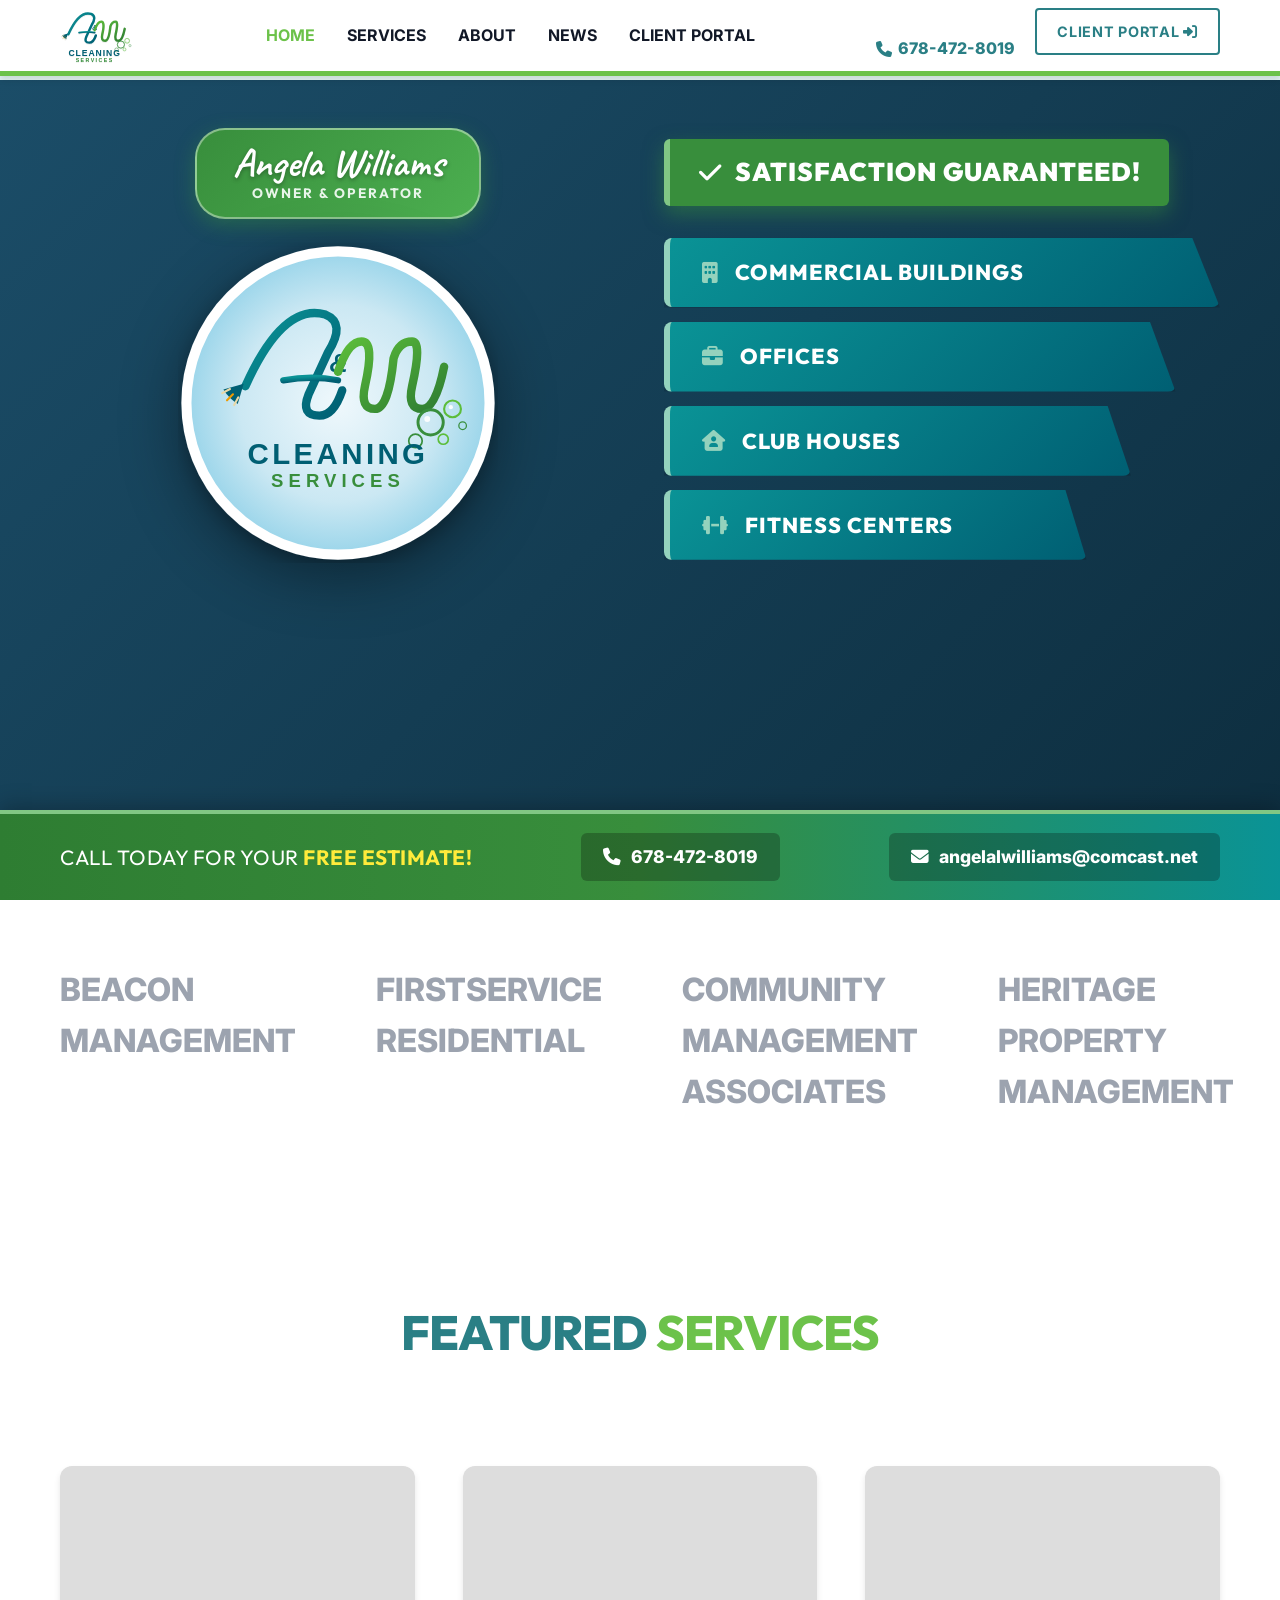
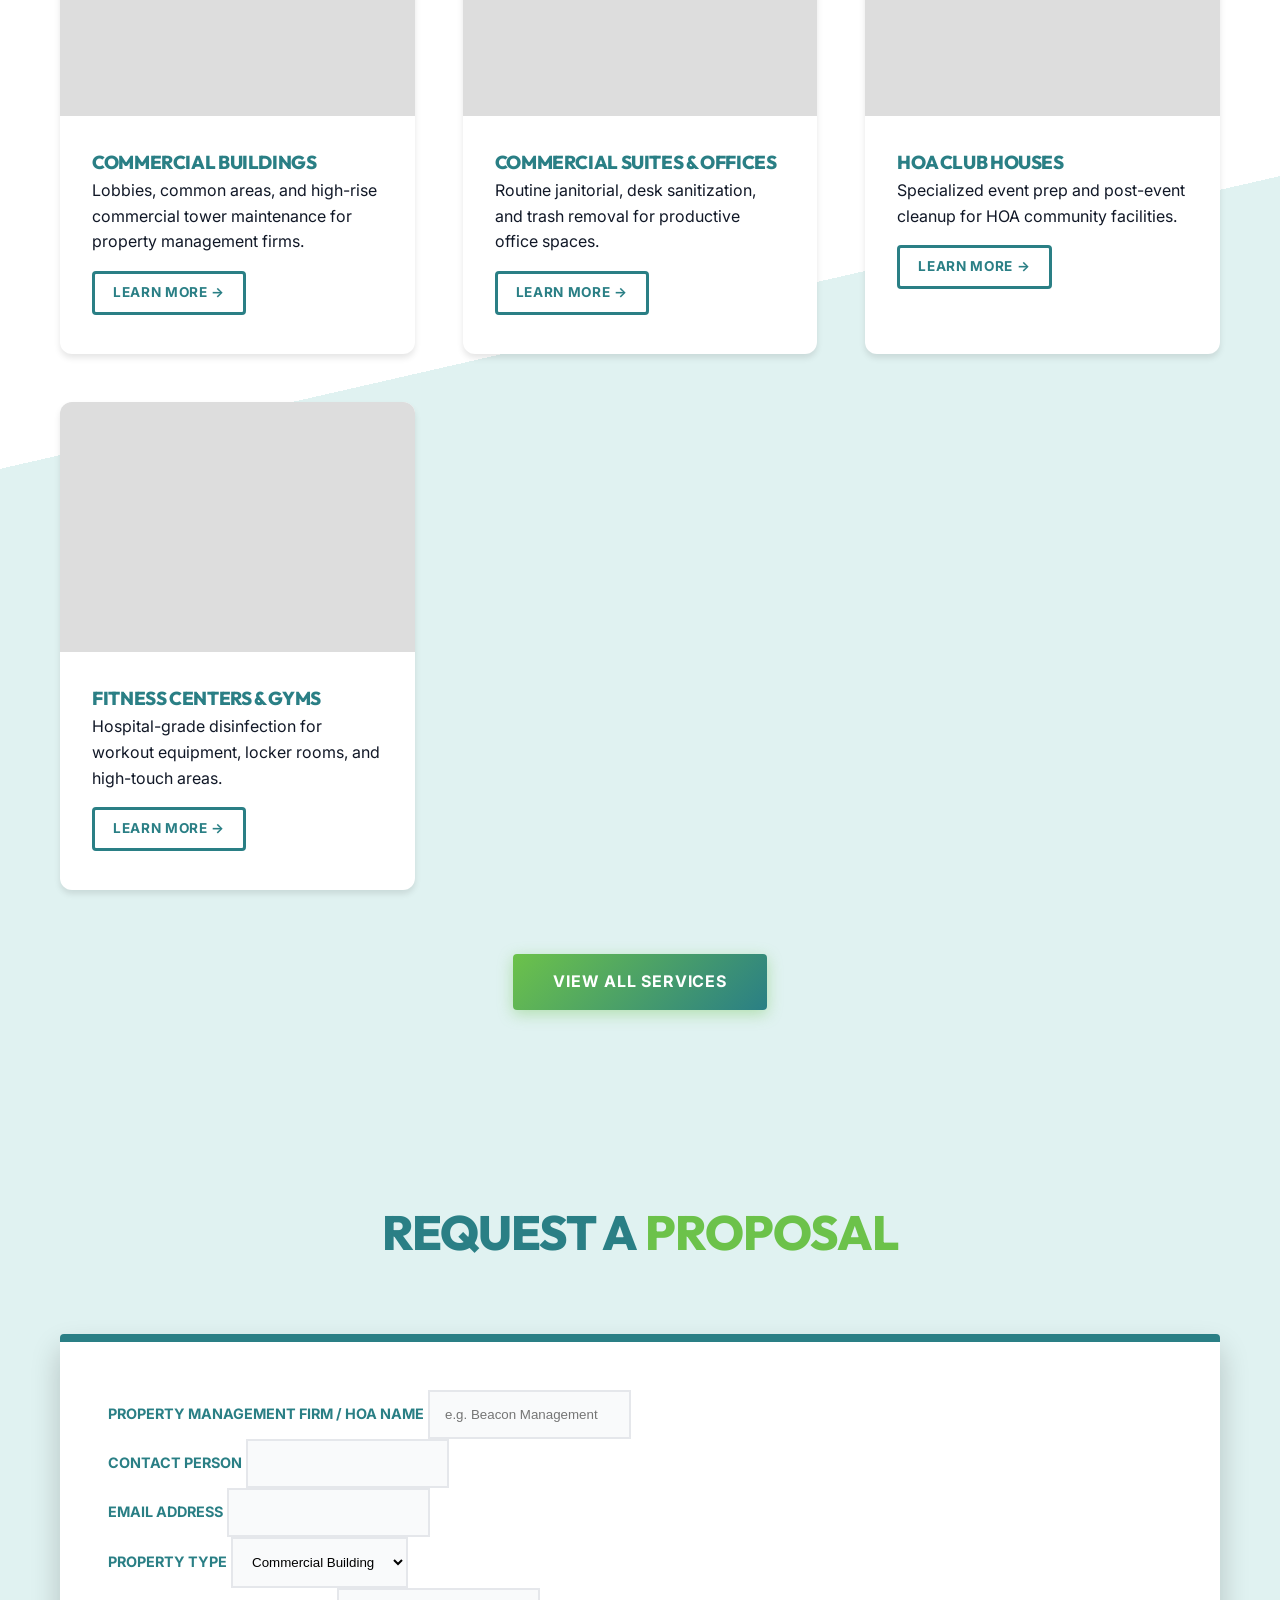
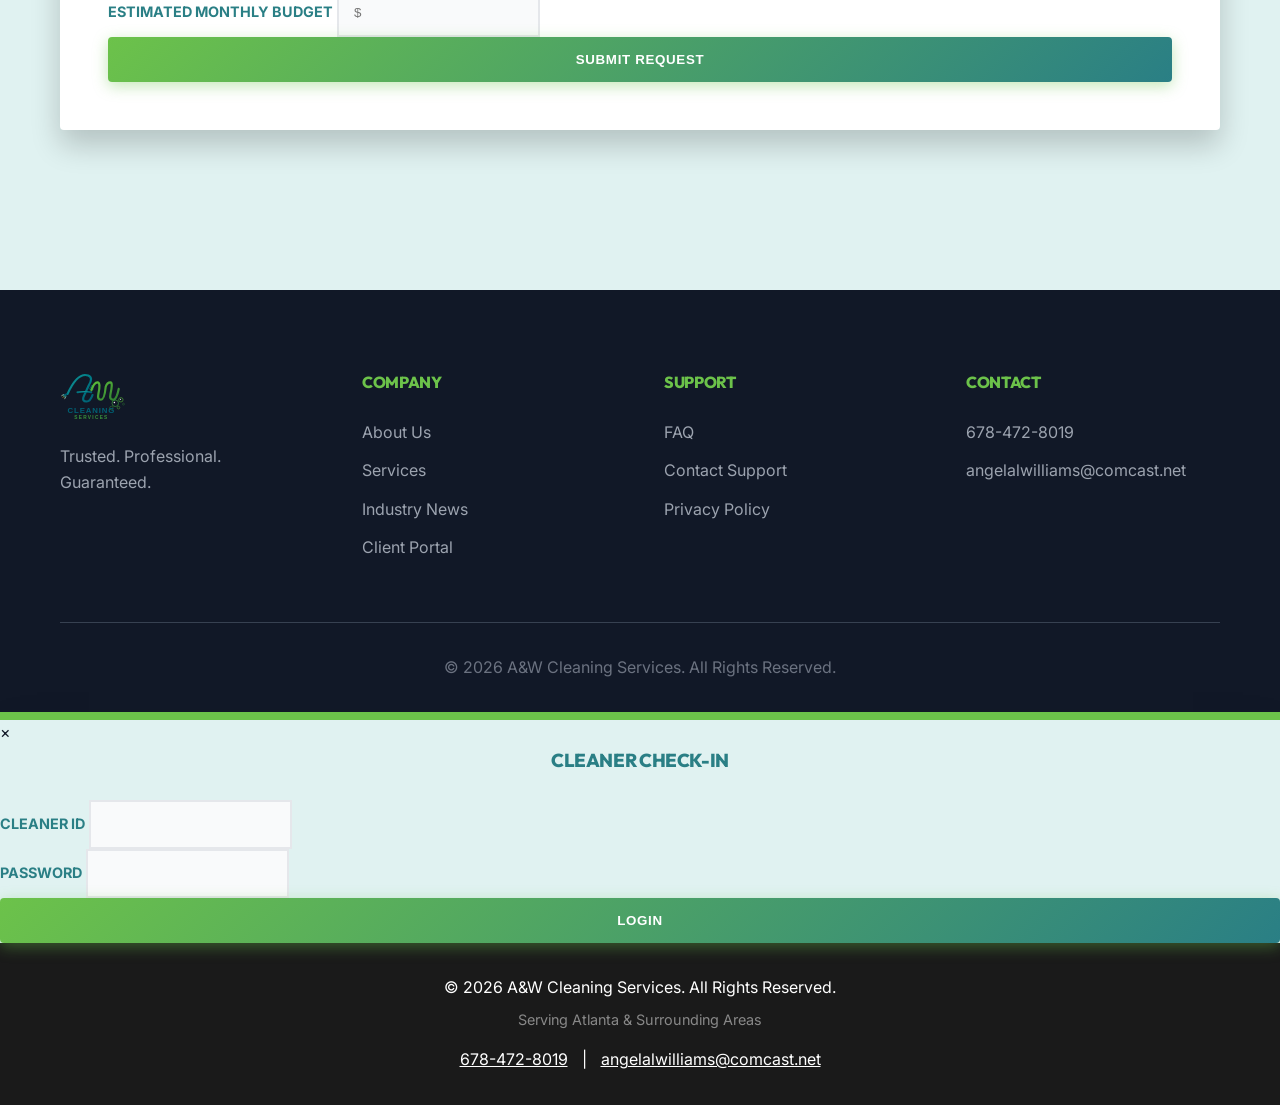
<file: index.html>
<!DOCTYPE html>
<html lang="en">

<head>
    <meta charset="UTF-8">
    <meta name="viewport" content="width=device-width, initial-scale=1.0">
    <title>A&W Cleaning Services | Commercial Cleaning Atlanta</title>
    <meta name="description"
        content="Trusted commercial cleaning for property management firms in Atlanta. AI-forward, transparent, and reliable.">

    <!-- Google Fonts -->
    <link rel="preconnect" href="https://fonts.googleapis.com">
    <link rel="preconnect" href="https://fonts.gstatic.com" crossorigin>
    <link href="https://fonts.googleapis.com/css2?family=Caveat:wght@600;700&family=Inter:wght@400;500;600&family=Outfit:wght@500;700;900&display=swap"
        rel="stylesheet">

    <link rel="stylesheet" href="styles.css">
    <!-- FontAwesome for icons -->
    <link rel="stylesheet" href="https://cdnjs.cloudflare.com/ajax/libs/font-awesome/6.4.0/css/all.min.css">
</head>

<body>

    <!-- Header -->
    <header>
        <div class="container">
            <nav>
                <a href="index.html" class="logo-container">
                    <img src="assets/logo.svg" alt="A&W Cleaning Services" style="height: 55px;">
                </a>
                <ul class="nav-links">
                    <li><a href="index.html" class="active">Home</a></li>
                    <li><a href="services.html">Services</a></li>
                    <li><a href="about.html">About</a></li>
                    <li><a href="news.html">News</a></li>
                    <li><a href="portal.html">Client Portal</a></li>
                </ul>
                <div class="nav-actions">
                    <a href="tel:6784728019" class="phone-link"><i class="fa-solid fa-phone"></i> 678-472-8019</a>
                    <a href="portal.html" class="btn btn-outline"
                        style="border-width: 2px; padding: 10px 20px; font-size: 0.9em; margin-left: 1rem;">Client Portal <i
                            class="fa-solid fa-right-to-bracket"></i></a>
                </div>
            </nav>
        </div>
    </header>

    <!-- Hero Hub Section (Designed matching Business Cards) -->
    <section id="home" class="hero card-hero-style">
        <!-- High-rise Commercial Architecture Background Grid -->
        <div class="hero-bg-grid">
            <div class="bg-quad" style="background-image: url('https://images.unsplash.com/photo-1534438327276-14e5300c3a48?auto=format&fit=crop&q=80');"></div>
            <div class="bg-quad" style="background-image: url('https://images.unsplash.com/photo-1497366216548-37526070297c?auto=format&fit=crop&q=80');"></div>
            <div class="bg-quad" style="background-image: url('https://images.unsplash.com/photo-1560448204-e02f11c3d0e2?auto=format&fit=crop&q=80');"></div>
            <div class="bg-quad" style="background-image: url('https://images.unsplash.com/photo-1581578731548-c64695cc6952?auto=format&fit=crop&q=80');"></div>
        </div>

        <!-- Centered Card Layout Container -->
        <div class="container hero-container-flex">
            
            <!-- Left Side: Circular Badge & Owner Identity -->
            <div class="hero-left">
                <div class="owner-tag">
                    <span class="signature-text">Angela Williams</span>
                    <span class="owner-title">Owner & Operator</span>
                </div>
                <div class="hero-badge-wrap">
                    <img src="assets/logo-badge.svg" alt="A&W Cleaning Services Badge" class="card-logo-badge">
                </div>
            </div>

            <!-- Right Side: Angled Service Tabs matching Business Card -->
            <div class="hero-right">
                <div class="guarantee-ribbon">
                    <i class="fa-solid fa-check"></i> SATISFACTION GUARANTEED!
                </div>
                
                <div class="card-service-tabs">
                    <a href="services.html" class="tab-card tab-1">
                        <i class="fa-solid fa-building"></i> Commercial Buildings
                    </a>
                    <a href="services.html" class="tab-card tab-2">
                        <i class="fa-solid fa-briefcase"></i> Offices
                    </a>
                    <a href="services.html" class="tab-card tab-3">
                        <i class="fa-solid fa-house-user"></i> Club Houses
                    </a>
                    <a href="services.html" class="tab-card tab-4">
                        <i class="fa-solid fa-dumbbell"></i> Fitness Centers
                    </a>
                </div>
            </div>

        </div>

        <!-- Bottom Contact Banner (Matching Business Card Callout) -->
        <div class="hero-contact-bar">
            <div class="container contact-bar-content">
                <span class="estimate-callout">Call TODAY for your <strong>FREE ESTIMATE!</strong></span>
                <a href="tel:6784728019" class="call-btn"><i class="fa-solid fa-phone"></i> 678-472-8019</a>
                <a href="mailto:angelalwilliams@comcast.net" class="email-btn"><i class="fa-solid fa-envelope"></i> angelalwilliams@comcast.net</a>
            </div>
        </div>
    </section>

    <!-- Credibility -->
    <div class="trusted-by">
        <div class="container">
            <!-- <p class="text-center" style="margin-bottom: 2rem; color: #666; font-weight: bold;">TRUSTED PARTNERS</p> -->
            <div class="carousel-container">
                <div class="carousel-track">
                    <div class="pm-logo">Beacon Management</div>
                    <div class="pm-logo">FirstService Residential</div>
                    <div class="pm-logo">Community Management Associates</div>
                    <div class="pm-logo">Heritage Property Management</div>
                    <div class="pm-logo">Access Management</div>
                    <div class="pm-logo">Beacon Management</div>
                    <div class="pm-logo">FirstService Residential</div>
                    <div class="pm-logo">Community Management Associates</div>
                </div>
            </div>
        </div>
    </div>

    <!-- Featured Services Section with Pictures -->
    <section class="skewed-bg" style="padding: 5rem 0;">
        <div class="container">
            <h2 class="section-title">Featured <span>Services</span></h2>

            <div class="services-grid" style="padding: 2rem 0;">
                <!-- Commercial Buildings -->
                <div class="service-item">
                    <div class="service-img"
                        style="background-image: url('https://images.unsplash.com/photo-1486406146926-c627a92ad1ab?auto=format&fit=crop&w=800&q=80');">
                    </div>
                    <div class="service-content">
                        <h3>Commercial Buildings</h3>
                        <p>Lobbies, common areas, and high-rise commercial tower maintenance for property management firms.</p>
                        <a href="services.html" class="btn btn-outline" style="margin-top: 1rem; padding: 8px 18px; font-size: 0.85em;">Learn More &rarr;</a>
                    </div>
                </div>

                <!-- Offices -->
                <div class="service-item">
                    <div class="service-img"
                        style="background-image: url('https://images.unsplash.com/photo-1497366216548-37526070297c?auto=format&fit=crop&w=800&q=80');">
                    </div>
                    <div class="service-content">
                        <h3>Commercial Suites & Offices</h3>
                        <p>Routine janitorial, desk sanitization, and trash removal for productive office spaces.</p>
                        <a href="services.html" class="btn btn-outline" style="margin-top: 1rem; padding: 8px 18px; font-size: 0.85em;">Learn More &rarr;</a>
                    </div>
                </div>

                <!-- Club Houses -->
                <div class="service-item">
                    <div class="service-img"
                        style="background-image: url('https://images.unsplash.com/photo-1512917774080-9991f1c4c750?auto=format&fit=crop&w=800&q=80');">
                    </div>
                    <div class="service-content">
                        <h3>HOA Club Houses</h3>
                        <p>Specialized event prep and post-event cleanup for HOA community facilities.</p>
                        <a href="services.html" class="btn btn-outline" style="margin-top: 1rem; padding: 8px 18px; font-size: 0.85em;">Learn More &rarr;</a>
                    </div>
                </div>

                <!-- Fitness Centers -->
                <div class="service-item">
                    <div class="service-img"
                        style="background-image: url('https://images.unsplash.com/photo-1534438327276-14e5300c3a48?auto=format&fit=crop&w=800&q=80');">
                    </div>
                    <div class="service-content">
                        <h3>Fitness Centers & Gyms</h3>
                        <p>Hospital-grade disinfection for workout equipment, locker rooms, and high-touch areas.</p>
                        <a href="services.html" class="btn btn-outline" style="margin-top: 1rem; padding: 8px 18px; font-size: 0.85em;">Learn More &rarr;</a>
                    </div>
                </div>
            </div>

            <div class="text-center" style="margin-top: 2rem;">
                <a href="services.html" class="btn btn-primary">View All Services</a>
            </div>
        </div>
    </section>

    <!-- B2B Quote Form (Keep on home) -->
    <section id="quote" class="quote-section">
        <div class="container">
            <h2 class="section-title">Request a <span>Proposal</span></h2>
            <form id="quote-form" class="quote-form">
                <div class="form-group">
                    <label for="pm-name">Property Management Firm / HOA Name</label>
                    <input type="text" id="pm-name" required placeholder="e.g. Beacon Management">
                </div>
                <div class="form-group">
                    <label for="contact-name">Contact Person</label>
                    <input type="text" id="contact-name" required>
                </div>
                <div class="form-group">
                    <label for="email">Email Address</label>
                    <input type="email" id="email" required>
                </div>
                <div class="form-group">
                    <label for="property-type">Property Type</label>
                    <select id="property-type">
                        <option value="commercial">Commercial Building</option>
                        <option value="clubhouse">Club House</option>
                        <option value="fitness">Fitness Center</option>
                        <option value="office">Office Space</option>
                    </select>
                </div>
                <div class="form-group">
                    <label for="budget">Estimated Monthly Budget</label>
                    <input type="text" id="budget" placeholder="$">
                </div>
                <div class="form-group">
                    <button type="submit" class="btn btn-primary" style="width: 100%;">Submit Request</button>
                </div>
            </form>
        </div>
    </section>

    <!-- Footer -->
    <footer>
        <div class="container">
            <div class="footer-grid">
                <div class="footer-col">
                    <img src="assets/logo.svg" style="height: 50px; margin-bottom: 1rem;">
                    <p style="color: #9ca3af;">Trusted. Professional. Guaranteed.</p>
                </div>
                <div class="footer-col footer">
                    <h4>Company</h4>
                    <a href="about.html">About Us</a>
                    <a href="services.html">Services</a>
                    <a href="news.html">Industry News</a>
                    <a href="portal.html">Client Portal</a>
                </div>
                <div class="footer-col footer">
                    <h4>Support</h4>
                    <a href="#">FAQ</a>
                    <a href="#">Contact Support</a>
                    <a href="#">Privacy Policy</a>
                </div>
                <div class="footer-col footer">
                    <h4>Contact</h4>
                    <a href="tel:6784728019">678-472-8019</a>
                    <a href="mailto:angelalwilliams@comcast.net">angelalwilliams@comcast.net</a>
                </div>
            </div>
            <div class="text-center" style="border-top: 1px solid #374151; padding-top: 2rem; color: #6b7280;">
                &copy; 2026 A&W Cleaning Services. All Rights Reserved.
            </div>
        </div>
    </footer>

    <!-- Cleaner Portal Modal (Hidden) -->
    <div id="cleaner-modal" class="modal">
        <div class="modal-content">
            <span class="close-modal">&times;</span>

            <!-- Login State -->
            <div id="login-view">
                <h3 style="text-align: center; margin-bottom: 1.5rem;">Cleaner Check-In</h3>
                <form id="login-form">
                    <div class="form-group">
                        <label>Cleaner ID</label>
                        <input type="text" required>
                    </div>
                    <div class="form-group">
                        <label>Password</label>
                        <input type="password" required>
                    </div>
                    <button type="submit" class="btn btn-primary" style="width: 100%;">Login</button>
                </form>
            </div>

            <!-- Dashboard State (Hidden initially) -->
            <div id="dashboard-view" style="display: none;">
                <h3 style="text-align: center; color: var(--primary-green);">Welcome, Maria</h3>
                <p style="text-align: center; margin-bottom: 1rem;">Checked in at: <strong>Riverside Club House</strong>
                </p>

                <div class="upload-section"
                    style="border: 2px dashed #ddd; padding: 2rem; text-align: center; margin-bottom: 1rem; border-radius: 8px;">
                    <i class="fa-solid fa-camera" style="font-size: 2rem; color: #ccc; margin-bottom: 0.5rem;"></i>
                    <p>Upload Proof of Visit</p>
                    <input type="file" id="proof-upload" style="margin-top: 0.5rem;">
                </div>

                <button id="submit-proof" class="btn btn-primary" style="width: 100%;">Complete Visit</button>
            </div>

        </div>
    </div>

    <footer style="background: #1a1a1a; color: white; padding: 2rem 0; margin-top: auto;">
        <div class="container" style="text-align: center;">
            <p>&copy; 2026 A&W Cleaning Services. All Rights Reserved.</p>
            <p style="font-size: 0.9rem; color: #888; margin-top: 0.5rem;">Serving Atlanta & Surrounding Areas</p>
            <div style="margin-top: 1rem;">
                <a href="#" style="color: white; margin: 0 10px;">678-472-8019</a> |
                <a href="mailto:angelalwilliams@comcast.net"
                    style="color: white; margin: 0 10px;">angelalwilliams@comcast.net</a>
            </div>
        </div>
    </footer>

    <script src="script.js"></script>
</body>

</html>
</file>
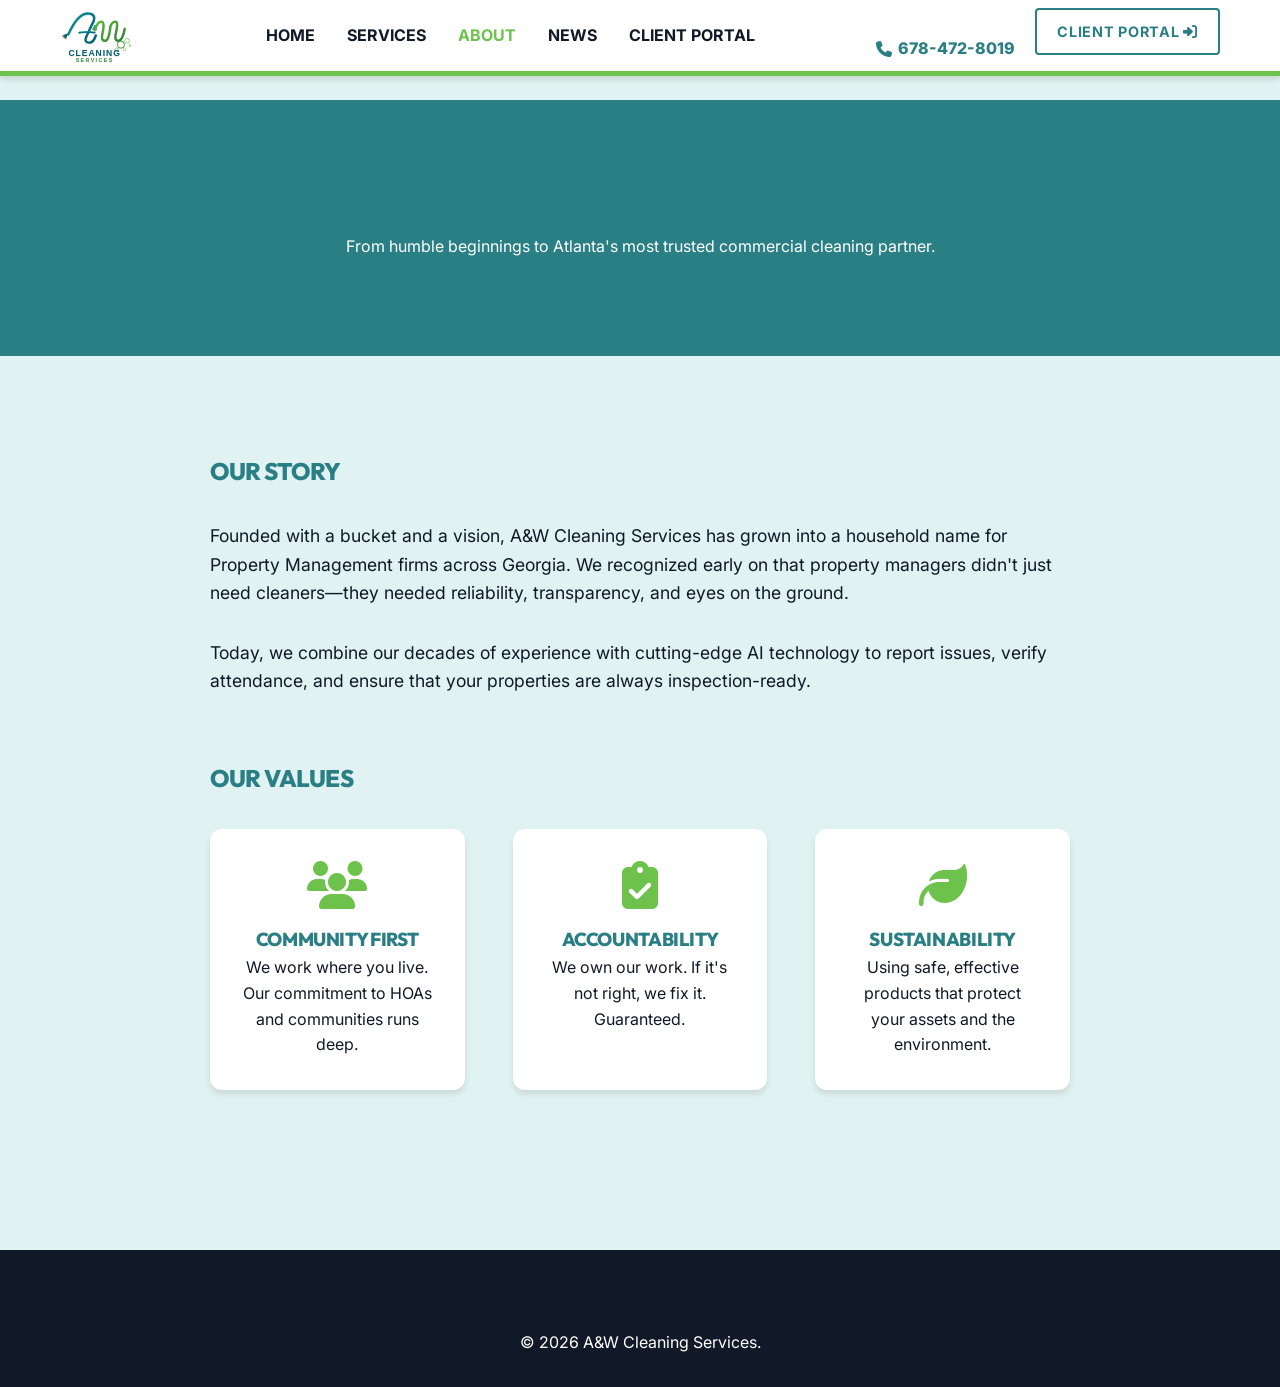
<file: about.html>
<!DOCTYPE html>
<html lang="en">

<head>
    <meta charset="UTF-8">
    <meta name="viewport" content="width=device-width, initial-scale=1.0">
    <title>About Us | A&W Cleaning Services</title>
    <link rel="preconnect" href="https://fonts.googleapis.com">
    <link rel="preconnect" href="https://fonts.gstatic.com" crossorigin>
    <link
        href="https://fonts.googleapis.com/css2?family=Inter:wght@400;500;600&family=Outfit:wght@500;700;800&display=swap"
        rel="stylesheet">
    <link rel="stylesheet" href="styles.css">
    <link rel="stylesheet" href="https://cdnjs.cloudflare.com/ajax/libs/font-awesome/6.4.0/css/all.min.css">
</head>

<body>
    <!-- Header (Shared) -->
    <header>
        <div class="container">
            <nav>
                <a href="index.html" class="logo-container">
                    <img src="assets/logo.svg" alt="A&W Cleaning Services" style="height: 55px;">
                </a>
                <ul class="nav-links">
                    <li><a href="index.html">Home</a></li>
                    <li><a href="services.html">Services</a></li>
                    <li><a href="about.html" class="active">About</a></li>
                    <li><a href="news.html">News</a></li>
                    <li><a href="portal.html">Client Portal</a></li>
                </ul>
                <div class="nav-actions">
                    <a href="tel:6784728019" class="phone-link"><i class="fa-solid fa-phone"></i> 678-472-8019</a>
                    <a href="portal.html" class="btn btn-outline"
                        style="border-width: 2px; padding: 10px 20px; font-size: 0.9em; margin-left: 1rem;">Client Portal <i
                            class="fa-solid fa-right-to-bracket"></i></a>
                </div>
            </nav>
        </div>
    </header>

    <div style="height: 100px;"></div>

    <section class="about-hero">
        <div class="container">
            <h1>Over 20 Years of Excellence</h1>
            <p>From humble beginnings to Atlanta's most trusted commercial cleaning partner.</p>
        </div>
    </section>

    <section class="about-content">
        <div class="container">
            <h2 style="margin-bottom: 2rem;">Our Story</h2>
            <p style="font-size: 1.1rem; margin-bottom: 2rem;">
                Founded with a bucket and a vision, A&W Cleaning Services has grown into a household name for Property
                Management firms across Georgia. We recognized early on that property managers didn't just need
                cleaners—they needed reliability, transparency, and eyes on the ground.
            </p>
            <p style="font-size: 1.1rem; margin-bottom: 4rem;">
                Today, we combine our decades of experience with cutting-edge AI technology to report issues, verify
                attendance, and ensure that your properties are always inspection-ready.
            </p>

            <h2 style="margin-bottom: 2rem;">Our Values</h2>
            <div class="services-grid" style="grid-template-columns: repeat(auto-fit, minmax(250px, 1fr)); padding: 0;">
                <div class="service-item" style="padding: 2rem; text-align: center;">
                    <i class="fa-solid fa-users"
                        style="font-size: 3rem; color: var(--primary-green); margin-bottom: 1rem;"></i>
                    <h3>Community First</h3>
                    <p>We work where you live. Our commitment to HOAs and communities runs deep.</p>
                </div>
                <div class="service-item" style="padding: 2rem; text-align: center;">
                    <i class="fa-solid fa-clipboard-check"
                        style="font-size: 3rem; color: var(--primary-green); margin-bottom: 1rem;"></i>
                    <h3>Accountability</h3>
                    <p>We own our work. If it's not right, we fix it. Guaranteed.</p>
                </div>
                <div class="service-item" style="padding: 2rem; text-align: center;">
                    <i class="fa-solid fa-leaf"
                        style="font-size: 3rem; color: var(--primary-green); margin-bottom: 1rem;"></i>
                    <h3>Sustainability</h3>
                    <p>Using safe, effective products that protect your assets and the environment.</p>
                </div>
            </div>
        </div>
    </section>

    <!-- Footer -->
    <footer>
        <div class="container text-center">
            &copy; 2026 A&W Cleaning Services.
        </div>
    </footer>
    <script src="script.js"></script>
</body>

</html>
</file>
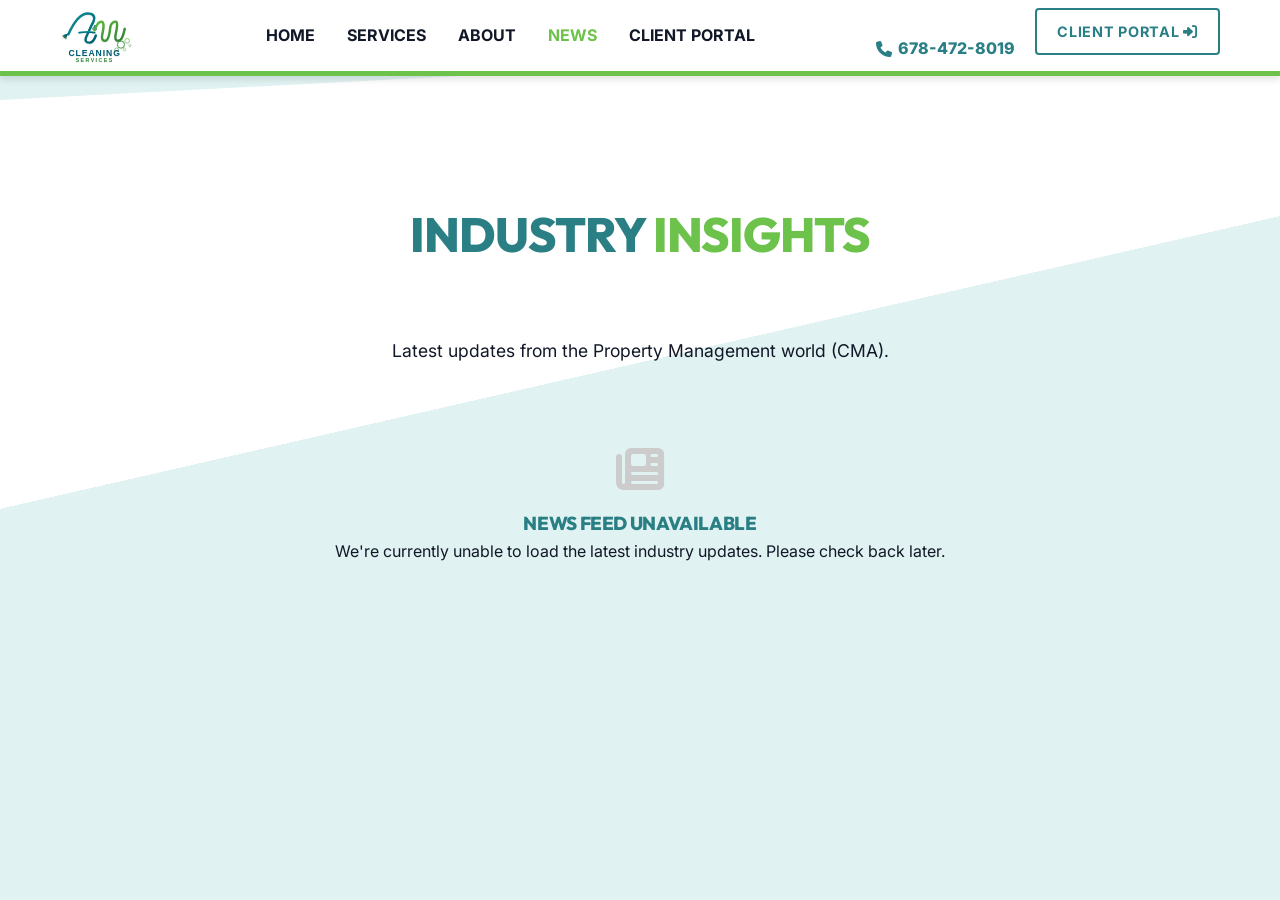
<file: news.html>
<!DOCTYPE html>
<html lang="en">

<head>
    <meta charset="UTF-8">
    <meta name="viewport" content="width=device-width, initial-scale=1.0">
    <title>Industry News | A&W Cleaning Services</title>
    <link rel="preconnect" href="https://fonts.googleapis.com">
    <link rel="preconnect" href="https://fonts.gstatic.com" crossorigin>
    <link
        href="https://fonts.googleapis.com/css2?family=Inter:wght@400;500;600&family=Outfit:wght@500;700;800&display=swap"
        rel="stylesheet">
    <link rel="stylesheet" href="styles.css">
    <link rel="stylesheet" href="https://cdnjs.cloudflare.com/ajax/libs/font-awesome/6.4.0/css/all.min.css">
</head>

<body>
    <!-- Header (Shared) -->
    <header>
        <div class="container">
            <nav>
                <a href="index.html" class="logo-container">
                    <img src="assets/logo.svg" alt="A&W Cleaning Services" style="height: 55px;">
                </a>
                <ul class="nav-links">
                    <li><a href="index.html">Home</a></li>
                    <li><a href="services.html">Services</a></li>
                    <li><a href="about.html">About</a></li>
                    <li><a href="news.html" class="active">News</a></li>
                    <li><a href="portal.html">Client Portal</a></li>
                </ul>
                <div class="nav-actions">
                    <a href="tel:6784728019" class="phone-link"><i class="fa-solid fa-phone"></i> 678-472-8019</a>
                    <a href="portal.html" class="btn btn-outline"
                        style="border-width: 2px; padding: 10px 20px; font-size: 0.9em; margin-left: 1rem;">Client Portal <i
                            class="fa-solid fa-right-to-bracket"></i></a>
                </div>
            </nav>
        </div>
    </header>

    <div style="height: 100px;"></div>

    <section class="skewed-bg">
        <div class="container">
            <h1 class="section-title">Industry <span>Insights</span></h1>
            <p class="text-center" style="margin-bottom: 3rem; font-size: 1.1rem;">Latest updates from the Property
                Management world (CMA).</p>

            <div id="news-container" class="news-grid">
                <!-- Fallback content if API fails -->
                <div class="news-card">
                    <h3>Loading Industry News...</h3>
                </div>
            </div>
        </div>
    </section>

    <script>
        document.addEventListener('DOMContentLoaded', () => {
            const container = document.getElementById('news-container');
            
            // List of feeds to fetch (Property Management specific)
            // Using rss2json service which converts RSS XML to JSON
            const feeds = [
                'https://www.propertymanagementinsider.com/feed',
                'https://www.nar.realtor/newsroom/rss' 
            ];

            // Function to fetch a single feed
            const fetchFeed = (url) => {
                const api = `https://api.rss2json.com/v1/api.json?rss_url=${encodeURIComponent(url)}`;
                return fetch(api).then(res => res.json());
            };

            // Fetch all feeds in parallel
            Promise.all(feeds.map(fetchFeed))
                .then(responses => {
                    let allItems = [];
                    let successCount = 0;

                    responses.forEach(data => {
                        if (data.status === 'ok') {
                            successCount++;
                            // Add source info to each item
                            const itemsWithSource = data.items.map(item => ({
                                ...item,
                                source: data.feed.title || 'Industry News'
                            }));
                            allItems = allItems.concat(itemsWithSource);
                        }
                    });

                    if (successCount === 0) {
                        throw new Error('All feeds failed to load');
                    }

                    // Sort by publication date (newest first)
                    allItems.sort((a, b) => new Date(b.pubDate) - new Date(a.pubDate));

                    // Display top 9 items
                    renderNews(allItems.slice(0, 9));
                })
                .catch(err => {
                    console.error('Error fetching news:', err);
                    container.innerHTML = `
                        <div class="news-error" style="grid-column: 1/-1; text-align: center; padding: 2rem;">
                            <i class="fa-solid fa-newspaper" style="font-size: 3rem; color: #ccc; margin-bottom: 1rem;"></i>
                            <h3>News Feed Unavailable</h3>
                            <p>We're currently unable to load the latest industry updates. Please check back later.</p>
                        </div>
                    `;
                });

            function renderNews(items) {
                container.innerHTML = '';
                items.forEach(item => {
                    // Create a fallback for description if it's empty or too short
                    let desc = item.description || '';
                    // Strip HTML tags
                    let cleanDesc = desc.replace(/<[^>]*>?/gm, '');
                    // Truncate
                    if (cleanDesc.length > 120) {
                        cleanDesc = cleanDesc.substring(0, 120) + '...';
                    }

                    // Attempt to find an image in content if thumbnail is missing
                    let imgMatch = item.content.match(/<img[^>]+src="([^">]+)"/);
                    let imageHtml = '';
                    if (item.thumbnail) {
                        imageHtml = `<img src="${item.thumbnail}" alt="${item.title}" style="width:100%; height: 200px; object-fit: cover; border-radius: 8px 8px 0 0;">`;
                    } else if (imgMatch) {
                         imageHtml = `<img src="${imgMatch[1]}" alt="${item.title}" style="width:100%; height: 200px; object-fit: cover; border-radius: 8px 8px 0 0;">`;
                    } else {
                        // Fallback image placeholder or pattern
                        imageHtml = `<div style="width:100%; height: 200px; background: linear-gradient(135deg, var(--primary-teal), var(--primary-blue)); border-radius: 8px 8px 0 0; display: flex; align-items: center; justify-content: center;"><i class="fa-regular fa-newspaper" style="color: white; font-size: 3rem;"></i></div>`;
                    }
                    
                    const date = new Date(item.pubDate).toLocaleDateString(undefined, { year: 'numeric', month: 'long', day: 'numeric' });

                    const card = document.createElement('div');
                    card.className = 'news-card';
                    // Inline styles for the card to ensure it looks good even if CSS isn't perfectly matched yet
                    card.style.display = 'flex';
                    card.style.flexDirection = 'column';
                    card.style.height = '100%';
                    
                    card.innerHTML = `
                        ${imageHtml}
                        <div style="padding: 1.5rem; flex-grow: 1; display: flex; flex-direction: column;">
                            <span style="font-size: 0.8rem; color: var(--primary-teal); font-weight: 600; text-transform: uppercase; margin-bottom: 0.5rem;">${item.source}</span>
                            <h3 style="margin-bottom: 0.5rem; font-size: 1.2rem; line-height: 1.4;"><a href="${item.link}" target="_blank" style="text-decoration: none; color: inherit;">${item.title}</a></h3>
                            <p style="color: #666; font-size: 0.9rem; margin-bottom: 1rem;">${date}</p>
                            <p style="flex-grow: 1; margin-bottom: 1.5rem;">${cleanDesc}</p>
                            <a href="${item.link}" target="_blank" style="color: var(--primary-blue); font-weight: bold; text-decoration: none; display: inline-flex; align-items: center;">Read Full Article <i class="fa-solid fa-arrow-right" style="margin-left: 5px; font-size: 0.8em;"></i></a>
                        </div>
                    `;
                    container.appendChild(card);
                });
            }
        });
    </script>
    <script src="script.js"></script>
</body>

</html>
</file>
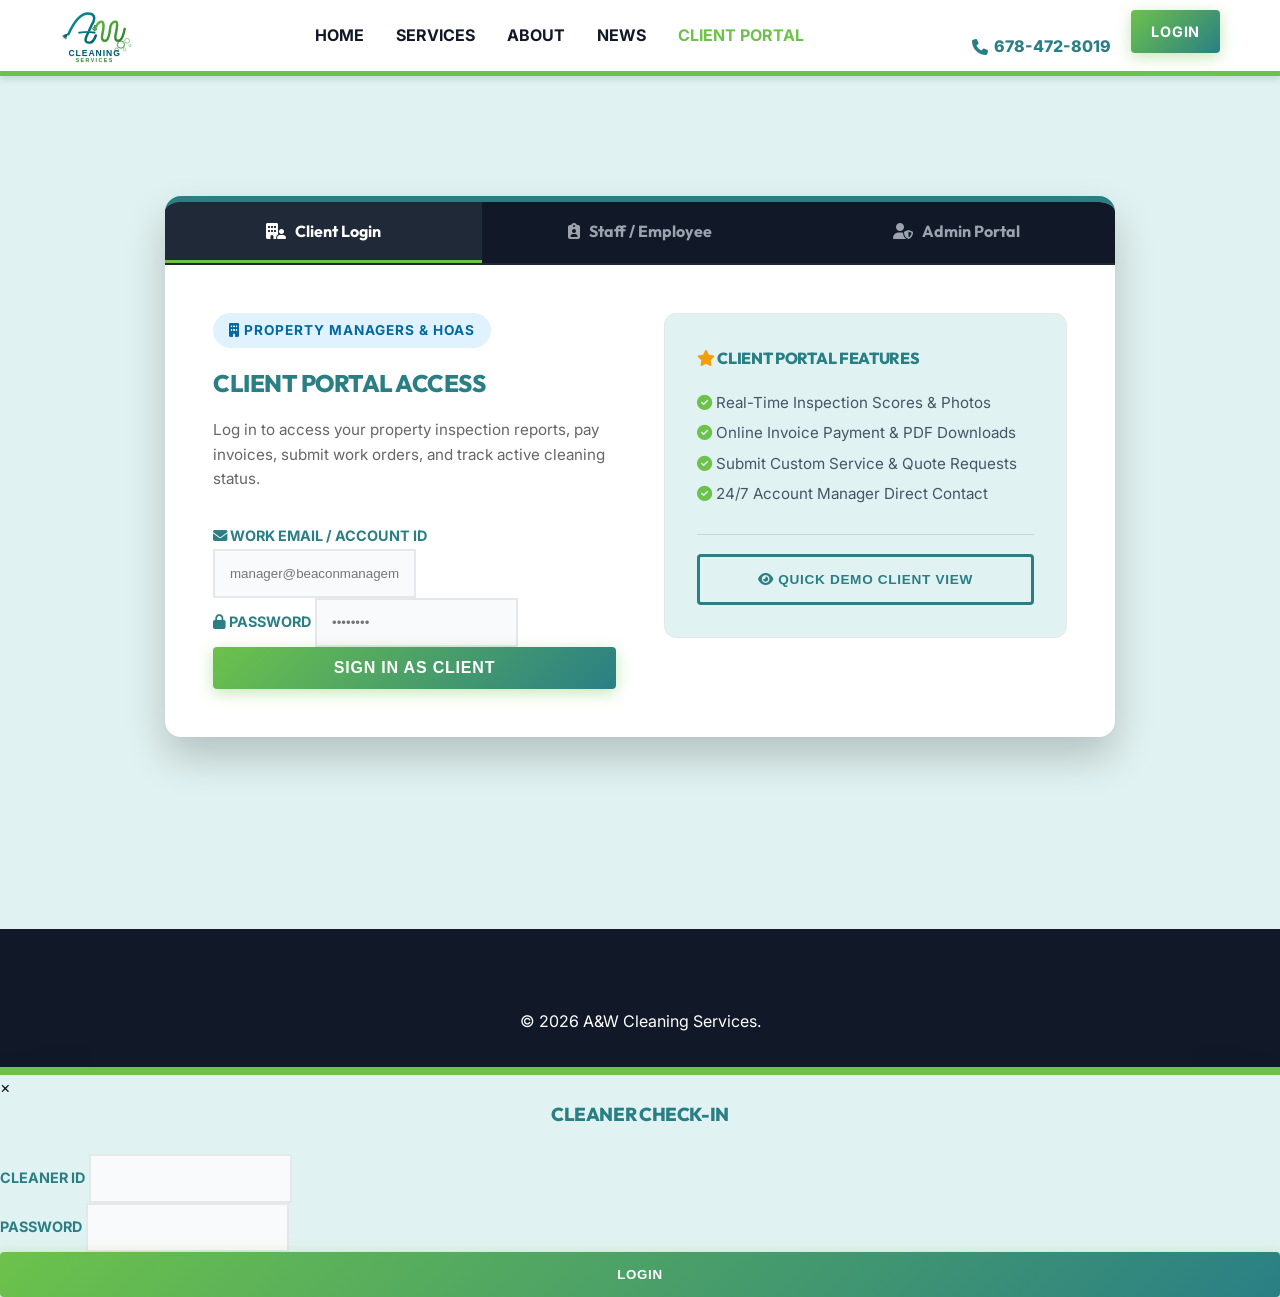
<file: portal.html>
<!DOCTYPE html>
<html lang="en">

<head>
    <meta charset="UTF-8">
    <meta name="viewport" content="width=device-width, initial-scale=1.0">
    <title>Client Portal | A&W Cleaning Services</title>
    <link rel="preconnect" href="https://fonts.googleapis.com">
    <link rel="preconnect" href="https://fonts.gstatic.com" crossorigin>
    <link
        href="https://fonts.googleapis.com/css2?family=Inter:wght@400;500;600&family=Outfit:wght@500;700;800&display=swap"
        rel="stylesheet">
    <link rel="stylesheet" href="styles.css">
    <link rel="stylesheet" href="https://cdnjs.cloudflare.com/ajax/libs/font-awesome/6.4.0/css/all.min.css">
</head>

<body>
    <!-- Header (Shared) -->
    <header>
        <div class="container">
            <nav>
                <a href="index.html" class="logo-container">
                    <img src="assets/logo.svg" alt="A&W Cleaning Services" style="height: 55px;">
                </a>
                <ul class="nav-links">
                    <li><a href="index.html">Home</a></li>
                    <li><a href="services.html">Services</a></li>
                    <li><a href="about.html">About</a></li>
                    <li><a href="news.html">News</a></li>
                    <li><a href="portal.html" class="active">Client Portal</a></li>
                </ul>
                <div class="nav-actions">
                    <a href="tel:6784728019" class="phone-link"><i class="fa-solid fa-phone"></i> 678-472-8019</a>
                    <a href="portal.html" class="btn btn-primary"
                        style="border-width: 2px; padding: 10px 20px; font-size: 0.9em; margin-left: 1rem;">Login</a>
                </div>
            </nav>
        </div>
    </header>

    <div style="height: 100px;"></div>

    <section style="min-height: 85vh; padding: 4rem 1rem; background: url('https://images.unsplash.com/photo-1486406146926-c627a92ad1ab?auto=format&fit=crop&q=80') center/cover;">

        <div class="container">
            <div class="portal-card-wrap">
                <!-- Role Navigation Tabs -->
                <div class="portal-tabs-nav">
                    <button class="portal-tab-btn active" data-tab="client-panel">
                        <i class="fa-solid fa-building-user"></i> Client Login
                    </button>
                    <button class="portal-tab-btn" data-tab="staff-panel">
                        <i class="fa-solid fa-clipboard-user"></i> Staff / Employee
                    </button>
                    <button class="portal-tab-btn" data-tab="admin-panel">
                        <i class="fa-solid fa-user-shield"></i> Admin Portal
                    </button>
                </div>

                <!-- 1. CLIENT LOGIN PANEL -->
                <div id="client-panel" class="portal-role-panel active">
                    <div style="display: grid; grid-template-columns: 1fr 1fr; gap: 3rem; align-items: start;">
                        <div>
                            <span class="role-badge-tag badge-client"><i class="fa-solid fa-building"></i> Property Managers & HOAs</span>
                            <h2 style="margin-bottom: 1rem; color: var(--primary-teal);">Client Portal Access</h2>
                            <p style="color: #666; margin-bottom: 2rem; font-size: 0.95rem;">Log in to access your property inspection reports, pay invoices, submit work orders, and track active cleaning status.</p>

                            <form id="client-login-form">
                                <div class="form-group">
                                    <label><i class="fa-solid fa-envelope"></i> Work Email / Account ID</label>
                                    <input type="text" id="client-email" required placeholder="manager@beaconmanagement.com">
                                </div>
                                <div class="form-group">
                                    <label><i class="fa-solid fa-lock"></i> Password</label>
                                    <input type="password" id="client-pass" required placeholder="••••••••">
                                </div>
                                <button type="submit" class="btn btn-primary" style="width: 100%; font-size: 1rem; padding: 12px;">Sign In as Client</button>
                            </form>
                        </div>

                        <div style="background: var(--light-bg); padding: 2rem; border-radius: 12px; border: 1px solid #e5e7eb;">
                            <h4 style="margin-bottom: 1rem; color: var(--primary-teal);"><i class="fa-solid fa-star" style="color: #f59e0b;"></i> Client Portal Features</h4>
                            <ul style="list-style: none; padding: 0; line-height: 2; font-size: 0.95rem; color: #475569;">
                                <li><i class="fa-solid fa-circle-check" style="color: var(--primary-green);"></i> Real-Time Inspection Scores & Photos</li>
                                <li><i class="fa-solid fa-circle-check" style="color: var(--primary-green);"></i> Online Invoice Payment & PDF Downloads</li>
                                <li><i class="fa-solid fa-circle-check" style="color: var(--primary-green);"></i> Submit Custom Service & Quote Requests</li>
                                <li><i class="fa-solid fa-circle-check" style="color: var(--primary-green);"></i> 24/7 Account Manager Direct Contact</li>
                            </ul>
                            <div style="margin-top: 1.5rem; text-align: center; border-top: 1px solid #cbd5e1; padding-top: 1.2rem;">
                                <button id="demo-client-btn" class="btn btn-outline" style="width: 100%; font-size: 0.85rem;"><i class="fa-solid fa-eye"></i> Quick Demo Client View</button>
                            </div>
                        </div>
                    </div>

                    <!-- Client Dashboard View (Hidden until login) -->
                    <div id="client-dashboard-view" style="display: none; margin-top: 2rem; border-top: 2px solid #e2e8f0; padding-top: 2rem;">
                        <div style="display: flex; justify-content: space-between; align-items: center; margin-bottom: 1.5rem;">
                            <div>
                                <h3 style="color: var(--primary-teal); margin-bottom: 0.2rem;">Welcome, Beacon Management</h3>
                                <p style="color: #64748b; font-size: 0.9rem; margin: 0;">Account ID: #PM-88421 | Active Properties: 4</p>
                            </div>
                            <button class="logout-btn btn btn-outline" style="font-size: 0.8rem; padding: 6px 14px;">Sign Out</button>
                        </div>
                        <div class="dashboard-stats-grid">
                            <div class="stat-box">
                                <h4>98.4%</h4>
                                <p>Last Inspection Score</p>
                            </div>
                            <div class="stat-box">
                                <h4>0</h4>
                                <p>Open Work Orders</p>
                            </div>
                            <div class="stat-box">
                                <h4>$0.00</h4>
                                <p>Past Due Balance</p>
                            </div>
                        </div>
                    </div>
                </div>

                <!-- 2. STAFF / EMPLOYEE LOGIN PANEL -->
                <div id="staff-panel" class="portal-role-panel">
                    <div style="display: grid; grid-template-columns: 1fr 1fr; gap: 3rem; align-items: start;">
                        <div>
                            <span class="role-badge-tag badge-staff"><i class="fa-solid fa-id-badge"></i> Field Staff & Cleaners</span>
                            <h2 style="margin-bottom: 1rem; color: var(--primary-green);">Staff Check-In Portal</h2>
                            <p style="color: #666; margin-bottom: 2rem; font-size: 0.95rem;">Field staff and cleaning technicians: log in here to clock in, view daily property routes, and geotag proof-of-service photos.</p>

                            <form id="staff-login-form">
                                <div class="form-group">
                                    <label><i class="fa-solid fa-user-tag"></i> Cleaner / Employee ID</label>
                                    <input type="text" id="staff-id" required placeholder="CL-104">
                                </div>
                                <div class="form-group">
                                    <label><i class="fa-solid fa-lock"></i> Passcode</label>
                                    <input type="password" id="staff-pass" required placeholder="••••••••">
                                </div>
                                <button type="submit" class="btn btn-primary" style="width: 100%; font-size: 1rem; padding: 12px; background: var(--primary-green); border-color: var(--primary-green);">Cleaner Check-In</button>
                            </form>
                        </div>

                        <div style="background: var(--light-bg); padding: 2rem; border-radius: 12px; border: 1px solid #e5e7eb;">
                            <h4 style="margin-bottom: 1rem; color: var(--primary-green);"><i class="fa-solid fa-camera"></i> Staff Field Toolkit</h4>
                            <ul style="list-style: none; padding: 0; line-height: 2; font-size: 0.95rem; color: #475569;">
                                <li><i class="fa-solid fa-location-dot" style="color: var(--primary-teal);"></i> Geotagged GPS Check-In & Check-Out</li>
                                <li><i class="fa-solid fa-cloud-arrow-up" style="color: var(--primary-teal);"></i> Instant Photo Upload for Completed Tasks</li>
                                <li><i class="fa-solid fa-map-location-dot" style="color: var(--primary-teal);"></i> Daily Property Route & Key Codes</li>
                                <li><i class="fa-solid fa-triangle-exclamation" style="color: var(--primary-teal);"></i> Report Maintenance Issues On-Site</li>
                            </ul>
                            <div style="margin-top: 1.5rem; text-align: center; border-top: 1px solid #cbd5e1; padding-top: 1.2rem;">
                                <button id="demo-staff-btn" class="btn btn-outline" style="width: 100%; font-size: 0.85rem;"><i class="fa-solid fa-eye"></i> Quick Demo Staff View (Maria)</button>
                            </div>
                        </div>
                    </div>

                    <!-- Staff Dashboard View (Hidden until login) -->
                    <div id="staff-dashboard-view" style="display: none; margin-top: 2rem; border-top: 2px solid #e2e8f0; padding-top: 2rem;">
                        <div style="display: flex; justify-content: space-between; align-items: center; margin-bottom: 1.5rem;">
                            <div>
                                <h3 style="color: var(--primary-green); margin-bottom: 0.2rem;">Welcome, Maria (Cleaner #CL-104)</h3>
                                <p style="color: #64748b; font-size: 0.9rem; margin: 0;">Checked in at: <strong>Riverside Club House</strong> (Zone 2)</p>
                            </div>
                            <button class="logout-btn btn btn-outline" style="font-size: 0.8rem; padding: 6px 14px;">Sign Out</button>
                        </div>
                        
                        <div style="background: #f8fafc; padding: 1.5rem; border-radius: 10px; border: 2px dashed #cbd5e1; text-align: center; margin-bottom: 1rem;">
                            <i class="fa-solid fa-camera" style="font-size: 2.5rem; color: var(--primary-teal); margin-bottom: 0.5rem;"></i>
                            <h4 style="margin-bottom: 0.3rem;">Upload Proof of Visit</h4>
                            <p style="font-size: 0.85rem; color: #64748b; margin-bottom: 1rem;">Take a photo of completed clubhouse cleaning for geotag verification.</p>
                            <input type="file" id="staff-proof-upload" style="margin-bottom: 1rem;">
                            <br>
                            <button id="staff-submit-proof" class="btn btn-primary" style="padding: 10px 24px;"><i class="fa-solid fa-paper-plane"></i> Submit Geotagged Visit</button>
                        </div>
                    </div>
                </div>

                <!-- 3. ADMIN / OWNER LOGIN PANEL -->
                <div id="admin-panel" class="portal-role-panel">
                    <div style="display: grid; grid-template-columns: 1fr 1fr; gap: 3rem; align-items: start;">
                        <div>
                            <span class="role-badge-tag badge-admin"><i class="fa-solid fa-crown"></i> Management & Owner</span>
                            <h2 style="margin-bottom: 1rem; color: #b45309;">Admin Command Center</h2>
                            <p style="color: #666; margin-bottom: 2rem; font-size: 0.95rem;">Owner & Operations Portal (Angela Williams): Manage clients, track staff locations, review AI quality audits, and oversee financials.</p>

                            <form id="admin-login-form">
                                <div class="form-group">
                                    <label><i class="fa-solid fa-user-shield"></i> Admin Email</label>
                                    <input type="email" id="admin-email" required placeholder="angelalwilliams@comcast.net">
                                </div>
                                <div class="form-group">
                                    <label><i class="fa-solid fa-key"></i> Security Token / Password</label>
                                    <input type="password" id="admin-pass" required placeholder="••••••••">
                                </div>
                                <button type="submit" class="btn btn-primary" style="width: 100%; font-size: 1rem; padding: 12px; background: #b45309; border-color: #b45309;">Sign In to Executive Dashboard</button>
                            </form>
                        </div>

                        <div style="background: var(--light-bg); padding: 2rem; border-radius: 12px; border: 1px solid #e5e7eb;">
                            <h4 style="margin-bottom: 1rem; color: #b45309;"><i class="fa-solid fa-chart-line"></i> Operations Command Features</h4>
                            <ul style="list-style: none; padding: 0; line-height: 2; font-size: 0.95rem; color: #475569;">
                                <li><i class="fa-solid fa-circle-check" style="color: #b45309;"></i> Live Field Staff GPS & Job Completion Map</li>
                                <li><i class="fa-solid fa-circle-check" style="color: #b45309;"></i> AI Quality Inspection Audits & Issue Logs</li>
                                <li><i class="fa-solid fa-circle-check" style="color: #b45309;"></i> B2B Quote Approvals & Client Contracts</li>
                                <li><i class="fa-solid fa-circle-check" style="color: #b45309;"></i> Monthly Revenue & Payroll Control</li>
                            </ul>
                            <div style="margin-top: 1.5rem; text-align: center; border-top: 1px solid #cbd5e1; padding-top: 1.2rem;">
                                <button id="demo-admin-btn" class="btn btn-outline" style="width: 100%; font-size: 0.85rem;"><i class="fa-solid fa-eye"></i> Quick Demo Admin View (Angela Williams)</button>
                            </div>
                        </div>
                    </div>

                    <!-- Admin Dashboard View (Hidden until login) -->
                    <div id="admin-dashboard-view" style="display: none; margin-top: 2rem; border-top: 2px solid #e2e8f0; padding-top: 2rem;">
                        <div style="display: flex; justify-content: space-between; align-items: center; margin-bottom: 1.5rem;">
                            <div>
                                <h3 style="color: #b45309; margin-bottom: 0.2rem;">Welcome, Angela Williams (Owner / Operations)</h3>
                                <p style="color: #64748b; font-size: 0.9rem; margin: 0;">A&W Executive Command Center | Atlanta Metro Region</p>
                            </div>
                            <button class="logout-btn btn btn-outline" style="font-size: 0.8rem; padding: 6px 14px;">Sign Out</button>
                        </div>
                        <div class="dashboard-stats-grid">
                            <div class="stat-box">
                                <h4>18 / 24</h4>
                                <p>Cleanings Completed Today</p>
                            </div>
                            <div class="stat-box">
                                <h4>12</h4>
                                <p>Active Field Staff</p>
                            </div>
                            <div class="stat-box">
                                <h4>99.2%</h4>
                                <p>Monthly Client Rating</p>
                            </div>
                            <div class="stat-box">
                                <h4>$42,850</h4>
                                <p>Monthly Recurring Revenue</p>
                            </div>
                        </div>
                    </div>
                </div>

            </div>
        </div>

    </section>

    <!-- Footer -->
    <footer>
        <div class="container text-center">
            &copy; 2026 A&W Cleaning Services.
        </div>
    </footer>

    <!-- Cleaner Modal (Shared from Index logic) -->
    <div id="cleaner-modal" class="modal">
        <div class="modal-content">
            <span class="close-modal">&times;</span>
            <div id="login-view">
                <h3 style="text-align: center; margin-bottom: 1.5rem;">Cleaner Check-In</h3>
                <form id="login-form">
                    <div class="form-group">
                        <label>Cleaner ID</label>
                        <input type="text" required>
                    </div>
                    <div class="form-group">
                        <label>Password</label>
                        <input type="password" required>
                    </div>
                    <button type="submit" class="btn btn-primary" style="width: 100%;">Login</button>
                </form>
            </div>
            <div id="dashboard-view" style="display: none;">
                <h3 style="text-align: center; color: var(--primary-green);">Welcome, Maria</h3>
                <p style="text-align: center; margin-bottom: 1rem;">Checked in at: <strong>Riverside Club House</strong>
                </p>
                <div class="upload-section"
                    style="border: 2px dashed #ddd; padding: 2rem; text-align: center; margin-bottom: 1rem; border-radius: 8px;">
                    <i class="fa-solid fa-camera" style="font-size: 2rem; color: #ccc; margin-bottom: 0.5rem;"></i>
                    <p>Upload Proof of Visit</p>
                    <input type="file" id="proof-upload" style="margin-top: 0.5rem;">
                </div>
                <button id="submit-proof" class="btn btn-primary" style="width: 100%;">Complete Visit</button>
            </div>
        </div>
    </div>

    <script src="script.js"></script>
</body>

</html>
</file>
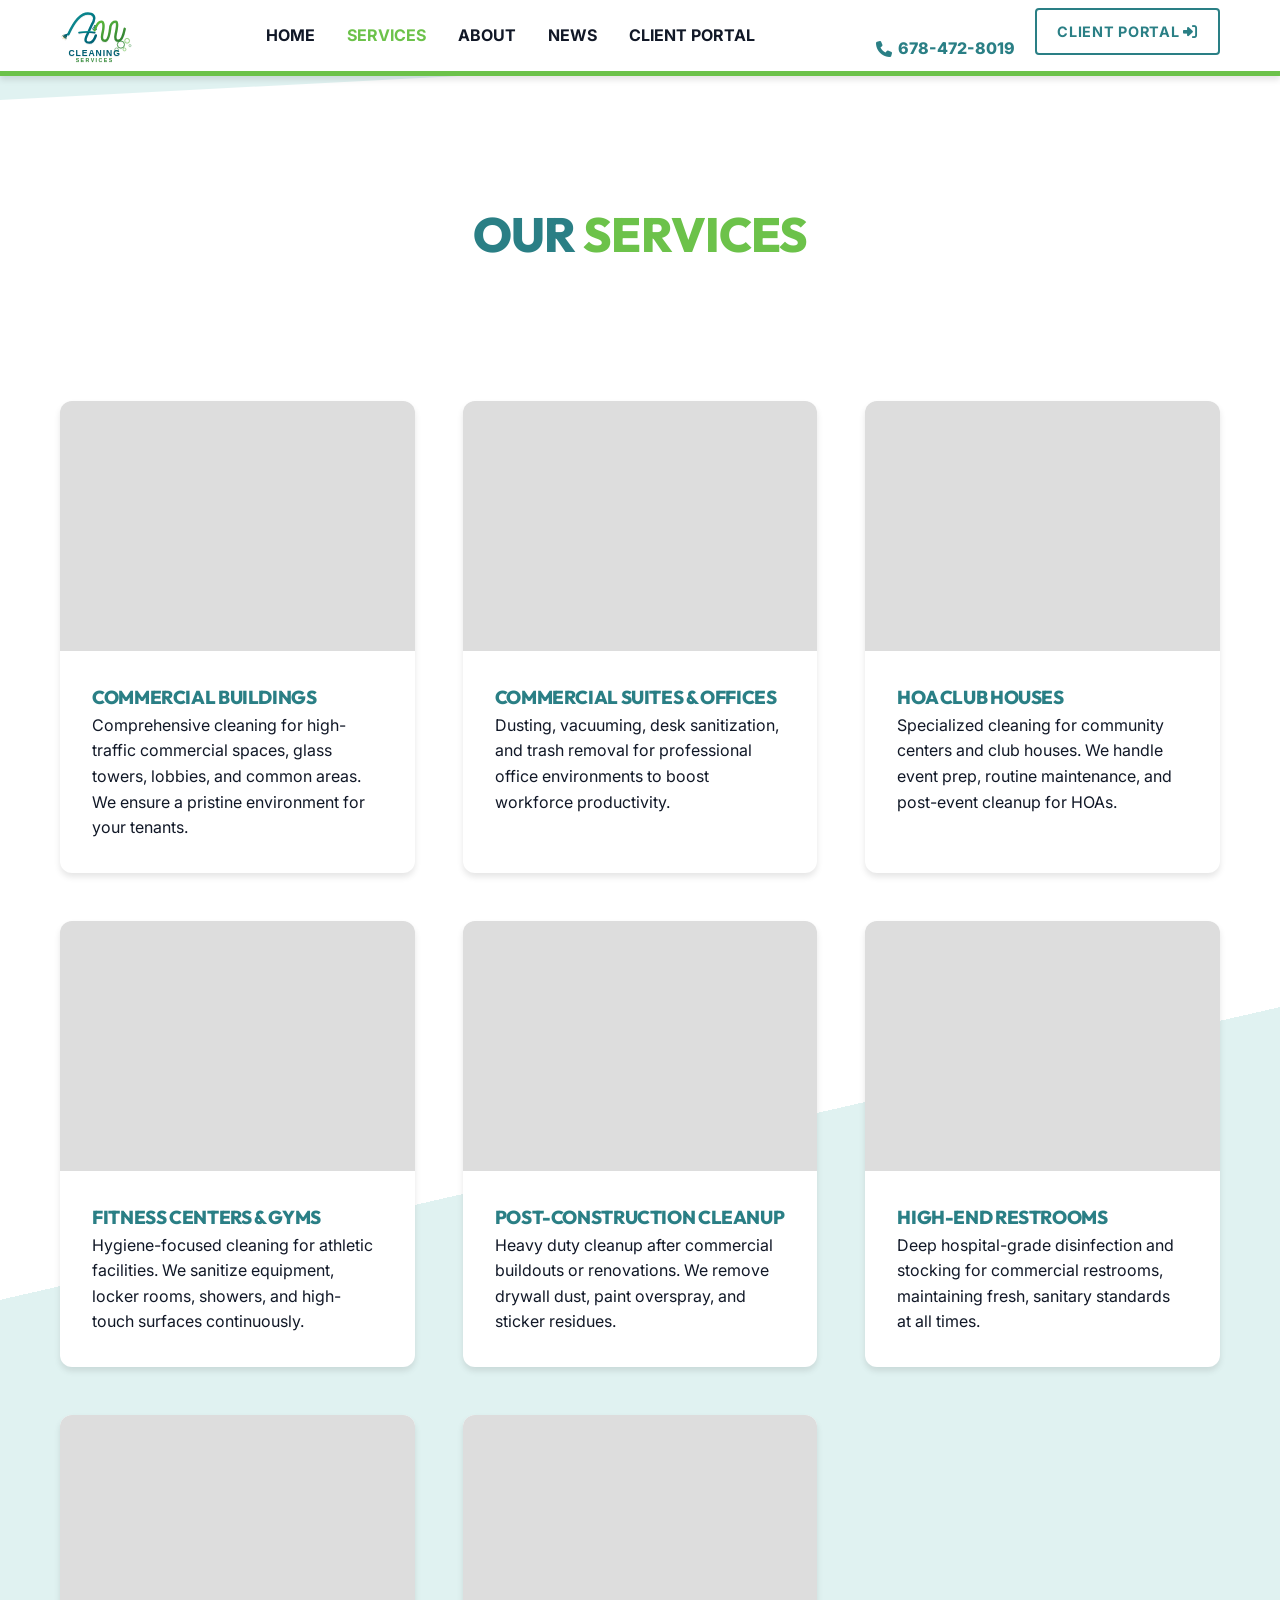
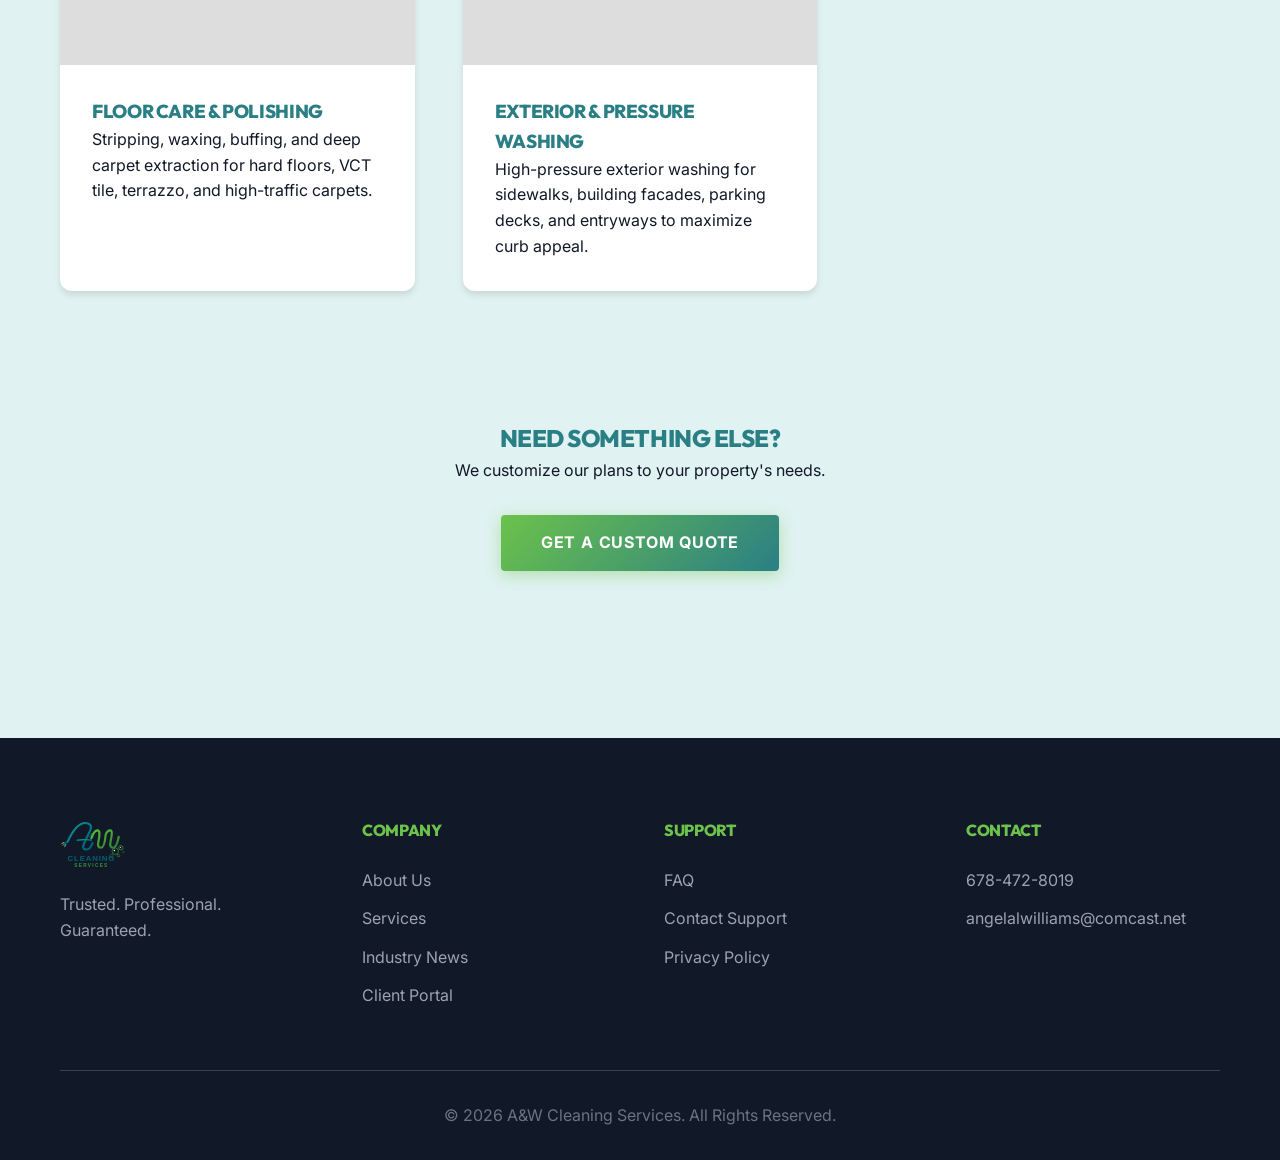
<file: services.html>
<!DOCTYPE html>
<html lang="en">

<head>
    <meta charset="UTF-8">
    <meta name="viewport" content="width=device-width, initial-scale=1.0">
    <title>Services | A&W Cleaning Services</title>
    <link rel="preconnect" href="https://fonts.googleapis.com">
    <link rel="preconnect" href="https://fonts.gstatic.com" crossorigin>
    <link
        href="https://fonts.googleapis.com/css2?family=Inter:wght@400;500;600&family=Outfit:wght@500;700;800&display=swap"
        rel="stylesheet">
    <link rel="stylesheet" href="styles.css">
    <link rel="stylesheet" href="https://cdnjs.cloudflare.com/ajax/libs/font-awesome/6.4.0/css/all.min.css">
</head>

<body>

    <!-- Header (Shared) -->
    <header>
        <div class="container">
            <nav>
                <a href="index.html" class="logo-container">
                    <img src="assets/logo.svg" alt="A&W Cleaning Services" style="height: 55px;">
                </a>
                <ul class="nav-links">
                    <li><a href="index.html">Home</a></li>
                    <li><a href="services.html" class="active">Services</a></li>
                    <li><a href="about.html">About</a></li>
                    <li><a href="news.html">News</a></li>
                    <li><a href="portal.html">Client Portal</a></li>
                </ul>
                <div class="nav-actions">
                    <a href="tel:6784728019" class="phone-link"><i class="fa-solid fa-phone"></i> 678-472-8019</a>
                    <a href="portal.html" class="btn btn-outline"
                        style="border-width: 2px; padding: 10px 20px; font-size: 0.9em; margin-left: 1rem;">Client Portal <i
                            class="fa-solid fa-right-to-bracket"></i></a>
                </div>
            </nav>
        </div>
    </header>

    <div style="height: 100px;"></div> <!-- Spacer -->

    <section class="skewed-bg">
        <div class="container">
            <h1 class="section-title">Our <span>Services</span></h1>

            <div class="services-grid">
                <!-- Commercial Buildings -->
                <div class="service-item">
                    <div class="service-img"
                        style="background-image: url('https://images.unsplash.com/photo-1486406146926-c627a92ad1ab?auto=format&fit=crop&w=800&q=80');">
                    </div>
                    <div class="service-content">
                        <h3>Commercial Buildings</h3>
                        <p>Comprehensive cleaning for high-traffic commercial spaces, glass towers, lobbies, and common areas. We ensure a pristine environment for your tenants.</p>
                    </div>
                </div>

                <!-- Offices & Corporate Suites -->
                <div class="service-item">
                    <div class="service-img"
                        style="background-image: url('https://images.unsplash.com/photo-1497366216548-37526070297c?auto=format&fit=crop&w=800&q=80');">
                    </div>
                    <div class="service-content">
                        <h3>Commercial Suites & Offices</h3>
                        <p>Dusting, vacuuming, desk sanitization, and trash removal for professional office environments to boost workforce productivity.</p>
                    </div>
                </div>

                <!-- HOA Club Houses -->
                <div class="service-item">
                    <div class="service-img"
                        style="background-image: url('https://images.unsplash.com/photo-1512917774080-9991f1c4c750?auto=format&fit=crop&w=800&q=80');">
                    </div>
                    <div class="service-content">
                        <h3>HOA Club Houses</h3>
                        <p>Specialized cleaning for community centers and club houses. We handle event prep, routine maintenance, and post-event cleanup for HOAs.</p>
                    </div>
                </div>

                <!-- Fitness Centers -->
                <div class="service-item">
                    <div class="service-img"
                        style="background-image: url('https://images.unsplash.com/photo-1534438327276-14e5300c3a48?auto=format&fit=crop&w=800&q=80');">
                    </div>
                    <div class="service-content">
                        <h3>Fitness Centers & Gyms</h3>
                        <p>Hygiene-focused cleaning for athletic facilities. We sanitize equipment, locker rooms, showers, and high-touch surfaces continuously.</p>
                    </div>
                </div>

                <!-- Post Construction -->
                <div class="service-item">
                    <div class="service-img"
                        style="background-image: url('https://images.unsplash.com/photo-1503387762-592deb58ef4e?auto=format&fit=crop&w=800&q=80');">
                    </div>
                    <div class="service-content">
                        <h3>Post-Construction Cleanup</h3>
                        <p>Heavy duty cleanup after commercial buildouts or renovations. We remove drywall dust, paint overspray, and sticker residues.</p>
                    </div>
                </div>

                <!-- Restrooms -->
                <div class="service-item">
                    <div class="service-img"
                        style="background-image: url('https://images.unsplash.com/photo-1584622650111-993a426fbf0a?auto=format&fit=crop&w=800&q=80');">
                    </div>
                    <div class="service-content">
                        <h3>High-End Restrooms</h3>
                        <p>Deep hospital-grade disinfection and stocking for commercial restrooms, maintaining fresh, sanitary standards at all times.</p>
                    </div>
                </div>

                <!-- Commercial Floor Care -->
                <div class="service-item">
                    <div class="service-img"
                        style="background-image: url('https://images.unsplash.com/photo-1560448204-e02f11c3d0e2?auto=format&fit=crop&w=800&q=80');">
                    </div>
                    <div class="service-content">
                        <h3>Floor Care & Polishing</h3>
                        <p>Stripping, waxing, buffing, and deep carpet extraction for hard floors, VCT tile, terrazzo, and high-traffic carpets.</p>
                    </div>
                </div>

                <!-- Exterior Pressure Washing -->
                <div class="service-item">
                    <div class="service-img"
                        style="background-image: url('https://images.unsplash.com/photo-1527515637462-cff94eecc1ac?auto=format&fit=crop&w=800&q=80');">
                    </div>
                    <div class="service-content">
                        <h3>Exterior & Pressure Washing</h3>
                        <p>High-pressure exterior washing for sidewalks, building facades, parking decks, and entryways to maximize curb appeal.</p>
                    </div>
                </div>

            </div>

            <div class="text-center" style="margin-top: 4rem;">
                <h2>Need something else?</h2>
                <p style="margin-bottom: 2rem;">We customize our plans to your property's needs.</p>
                <a href="index.html#quote" class="btn btn-primary">Get A Custom Quote</a>
            </div>
        </div>
    </section>

    <!-- Footer (Shared) -->
    <footer>
        <div class="container">
            <div class="footer-grid">
                <div class="footer-col">
                    <img src="assets/logo.svg" style="height: 50px; margin-bottom: 1rem;">
                    <p style="color: #9ca3af;">Trusted. Professional. Guaranteed.</p>
                </div>
                <div class="footer-col footer">
                    <h4>Company</h4>
                    <a href="about.html">About Us</a>
                    <a href="services.html">Services</a>
                    <a href="news.html">Industry News</a>
                    <a href="portal.html">Client Portal</a>
                </div>
                <div class="footer-col footer">
                    <h4>Support</h4>
                    <a href="#">FAQ</a>
                    <a href="#">Contact Support</a>
                    <a href="#">Privacy Policy</a>
                </div>
                <div class="footer-col footer">
                    <h4>Contact</h4>
                    <a href="tel:6784728019">678-472-8019</a>
                    <a href="mailto:angelalwilliams@comcast.net">angelalwilliams@comcast.net</a>
                </div>
            </div>
            <div class="text-center" style="border-top: 1px solid #374151; padding-top: 2rem; color: #6b7280;">
                &copy; 2026 A&W Cleaning Services. All Rights Reserved.
            </div>
        </div>
    </footer>

    <script src="script.js"></script>
</body>

</html>
</file>
<file: styles.css>
:root {
    --primary-teal: #2A7F85;
    --primary-green: #6CC24A;
    --primary-gradient: linear-gradient(135deg, var(--primary-green) 0%, var(--primary-teal) 100%);
    --inverse-gradient: linear-gradient(135deg, var(--primary-teal) 0%, var(--primary-green) 100%);
    --dark-text: #111827;
    --light-bg: #e0f2f1;
    /* Light Teal Tint instead of white/gray */
    --white: #ffffff;
    --glass-bg: rgba(255, 255, 255, 0.95);
    --shadow-sm: 0 4px 6px rgba(0, 0, 0, 0.1);
    --shadow-lg: 0 15px 30px rgba(0, 0, 0, 0.2);
    --font-heading: 'Outfit', sans-serif;
    --font-body: 'Inter', sans-serif;
    /* Skew angle for dynamic elements */
    --skew-angle: -3deg;
}

* {
    margin: 0;
    padding: 0;
    box-sizing: border-box;
}

body {
    font-family: var(--font-body);
    line-height: 1.6;
    color: var(--dark-text);
    background-color: var(--light-bg);
    overflow-x: hidden;
}

h1,
h2,
h3,
h4,
h5,
h6 {
    font-family: var(--font-heading);
    color: var(--primary-teal);
    font-weight: 800;
    text-transform: uppercase;
    letter-spacing: -0.02em;
}

/* Utilities */
.container {
    max-width: 1200px;
    margin: 0 auto;
    padding: 0 20px;
    position: relative;
    z-index: 2;
}

.text-center {
    text-align: center;
}

.text-white {
    color: var(--white);
}

.btn {
    display: inline-block;
    padding: 15px 40px;
    border-radius: 4px;
    /* Sharper corners for robust feel */
    text-decoration: none;
    font-weight: 700;
    text-transform: uppercase;
    letter-spacing: 0.05em;
    transition: all 0.3s ease;
    cursor: pointer;
    border: none;
    position: relative;
    z-index: 1;
    overflow: hidden;
}

.btn-primary {
    background: var(--primary-gradient);
    color: var(--white);
    box-shadow: 0 4px 15px rgba(108, 194, 74, 0.4);
}

.btn-primary:hover {
    transform: translateY(-3px) scale(1.02);
    box-shadow: 0 8px 20px rgba(108, 194, 74, 0.6);
}

.btn-outline {
    background: transparent;
    border: 3px solid var(--primary-teal);
    color: var(--primary-teal);
}

.btn-outline:hover {
    background: var(--primary-teal);
    color: var(--white);
}

.section-title {
    text-align: center;
    margin-bottom: 4rem;
    font-size: 3rem;
    position: relative;
    display: inline-block;
    width: 100%;
}

.section-title span {
    color: var(--primary-green);
    position: relative;
    display: inline-block;
}

/* Skewed Divider Effect */
.skewed-bg {
    position: relative;
    padding: 6rem 0;
    background: linear-gradient(170deg, white 50%, var(--light-bg) 50%);
    /* Subtle separation */
    z-index: 1;
}

.skewed-bg::before {
    content: '';
    position: absolute;
    top: 0;
    left: 0;
    width: 100%;
    height: 100%;
    background: inherit;
    z-index: -1;
    transform: skewY(var(--skew-angle));
    transform-origin: top left;
}

/* Header */
header {
    background: var(--white);
    position: fixed;
    width: 100%;
    top: 0;
    z-index: 1000;
    box-shadow: var(--shadow-sm);
    padding: 0.5rem 0;
    border-bottom: 5px solid var(--primary-green);
}

nav {
    display: flex;
    justify-content: space-between;
    align-items: center;
}

.logo-container {
    display: flex;
    align-items: center;
    gap: 1rem;
    text-decoration: none;
}

.logo-container img {
    height: 65px;
    width: auto;
    object-fit: contain;
}

.business-name {
    font-family: var(--font-heading);
    font-size: 1.5rem;
    font-weight: 800;
    color: var(--primary-teal);
    text-transform: uppercase;
    line-height: 1.1;
}

.nav-links {
    display: flex;
    gap: 2rem;
    list-style: none;
}

.nav-links a {
    text-decoration: none;
    color: var(--dark-text);
    font-weight: 700;
    font-size: 1rem;
    transition: color 0.3s;
    text-transform: uppercase;
}

.nav-links a:hover,
.nav-links a.active {
    color: var(--primary-green);
}

/* Hero Hub (Matching Business Card Design) */
.card-hero-style {
    min-height: calc(100vh - 80px);
    height: auto;
    position: relative;
    margin-top: 80px;
    background: linear-gradient(135deg, #1B4D68 0%, #0D2D3E 100%);
    overflow: hidden;
    padding: 3rem 0 0 0;
    display: flex;
    flex-direction: column;
    justify-content: space-between;
}

.hero-bg-grid {
    position: absolute;
    top: 0;
    left: 0;
    width: 100%;
    height: 100%;
    display: grid;
    grid-template-columns: 1fr 1fr;
    grid-template-rows: 1fr 1fr;
    opacity: 0.22;
    z-index: 0;
}

.bg-quad {
    background-size: cover;
    background-position: center;
    filter: grayscale(30%) contrast(110%);
}

.hero-container-flex {
    display: flex;
    align-items: center;
    justify-content: space-between;
    gap: 3rem;
    z-index: 2;
    position: relative;
    width: 100%;
    padding-bottom: 2rem;
}

.hero-left {
    flex: 1;
    display: flex;
    flex-direction: column;
    align-items: center;
    text-align: center;
}

.owner-tag {
    background: linear-gradient(135deg, #388E3C, #4CAF50);
    padding: 0.8rem 2.2rem;
    border-radius: 30px;
    margin-bottom: 1.5rem;
    box-shadow: 0 6px 20px rgba(56, 142, 60, 0.45);
    display: inline-flex;
    flex-direction: column;
    align-items: center;
    border: 2px solid rgba(255, 255, 255, 0.4);
}

.signature-text {
    font-family: 'Caveat', cursive;
    font-size: 2.5rem;
    color: #FFFFFF;
    font-weight: 700;
    line-height: 1;
    text-shadow: 0 2px 4px rgba(0,0,0,0.3);
}

.owner-title {
    font-family: var(--font-heading);
    font-size: 0.85rem;
    color: #E8F5E9;
    letter-spacing: 2px;
    text-transform: uppercase;
    font-weight: 700;
}

.hero-badge-wrap {
    position: relative;
}

.card-logo-badge {
    width: 320px;
    max-width: 100%;
    height: auto;
    filter: drop-shadow(0 15px 30px rgba(0, 0, 0, 0.4));
    transition: transform 0.3s ease;
}

.card-logo-badge:hover {
    transform: scale(1.03);
}

.hero-right {
    flex: 1;
    display: flex;
    flex-direction: column;
    gap: 1.5rem;
}

.guarantee-ribbon {
    background: #388E3C;
    color: #FFFFFF;
    font-family: var(--font-heading);
    font-size: 1.6rem;
    font-weight: 900;
    letter-spacing: 1px;
    padding: 0.8rem 1.8rem;
    border-radius: 6px;
    display: inline-flex;
    align-items: center;
    gap: 0.8rem;
    box-shadow: 0 8px 20px rgba(56, 142, 60, 0.5);
    border-left: 6px solid #81C784;
    text-transform: uppercase;
    width: fit-content;
}

.card-service-tabs {
    display: flex;
    flex-direction: column;
    gap: 0.9rem;
    margin-top: 0.5rem;
}

.tab-card {
    background: linear-gradient(135deg, #0A9396, #005F73);
    color: #FFFFFF;
    padding: 1.1rem 2rem;
    font-family: var(--font-heading);
    font-size: 1.35rem;
    font-weight: 800;
    text-transform: uppercase;
    letter-spacing: 1px;
    text-decoration: none;
    border-radius: 8px;
    box-shadow: 0 8px 15px rgba(0, 0, 0, 0.25);
    transition: all 0.3s ease;
    display: flex;
    align-items: center;
    gap: 1rem;
    clip-path: polygon(0 0, 95% 0, 100% 100%, 0% 100%);
    border-left: 6px solid #94D2BD;
}

.tab-card i {
    color: #94D2BD;
    font-size: 1.3rem;
}

.tab-card:hover {
    transform: translateX(10px) scale(1.02);
    background: linear-gradient(135deg, #4CAF50, #2E7D32);
    color: #FFFFFF;
    border-left-color: #A5D6A7;
}

.tab-1 { width: 100%; }
.tab-2 { width: 92%; }
.tab-3 { width: 84%; }
.tab-4 { width: 76%; }

.hero-contact-bar {
    position: relative;
    z-index: 3;
    background: linear-gradient(90deg, #2E7D32, #388E3C, #0A9396);
    color: #FFFFFF;
    padding: 1.2rem 0;
    margin-top: 2rem;
    box-shadow: 0 -4px 20px rgba(0,0,0,0.25);
    border-top: 4px solid #81C784;
}

.contact-bar-content {
    display: flex;
    align-items: center;
    justify-content: space-between;
    flex-wrap: wrap;
    gap: 1.5rem;
}

.estimate-callout {
    font-family: var(--font-heading);
    font-size: 1.3rem;
    letter-spacing: 0.5px;
    text-transform: uppercase;
}

.estimate-callout strong {
    color: #FFEB3B;
}

.call-btn, .email-btn {
    color: #FFFFFF;
    text-decoration: none;
    font-weight: 800;
    font-size: 1.1rem;
    padding: 0.6rem 1.4rem;
    background: rgba(0, 0, 0, 0.25);
    border-radius: 6px;
    transition: background 0.3s ease;
    display: inline-flex;
    align-items: center;
    gap: 0.6rem;
}

.call-btn:hover, .email-btn:hover {
    background: rgba(255, 255, 255, 0.25);
}

.phone-link {
    color: var(--primary-teal);
    font-weight: 800;
    text-decoration: none;
    font-size: 1rem;
    display: inline-flex;
    align-items: center;
    gap: 0.4rem;
}

.phone-link:hover {
    color: var(--primary-green);
}

/* Services Page Grid */
.services-grid {
    display: grid;
    grid-template-columns: repeat(auto-fit, minmax(350px, 1fr));
    gap: 3rem;
    padding: 4rem 0;
}

.service-item {
    background: var(--white);
    border-radius: 12px;
    overflow: hidden;
    box-shadow: var(--shadow-sm);
    transition: transform 0.3s;
}

.service-item:hover {
    transform: translateY(-10px);
    box-shadow: var(--shadow-lg);
}

.service-img {
    height: 250px;
    background-color: #ddd;
    background-size: cover;
    background-position: center;
}

.service-content {
    padding: 2rem;
}

/* Satisfaction Guaranteed Banner */
.guarantee-banner {
    background: var(--primary-green);
    color: var(--white);
    text-align: center;
    padding: 2rem 0;
    font-size: 2.5rem;
    font-weight: 900;
    text-transform: uppercase;
    border-top: 5px solid white;
    border-bottom: 5px solid white;
    box-shadow: var(--shadow-lg);
    position: relative;
    z-index: 10;
    transform: translateY(-50%);
}

.guarantee-banner i {
    margin-right: 1rem;
}

/* Trusted By / Carousel */
.trusted-by {
    padding: 4rem 0 6rem 0;
    background: var(--white);
}

.carousel-track {
    display: flex;
    animation: scroll 25s linear infinite;
    gap: 5rem;
}

.pm-logo {
    font-size: 2rem;
    font-weight: 800;
    color: #9ca3af;
    text-transform: uppercase;
}

/* Quote Form */
.quote-section {
    padding: 6rem 0;
    background: var(--light-bg);
}

.quote-form {
    background: var(--white);
    padding: 3rem;
    border-top: 8px solid var(--primary-teal);
    border-radius: 4px;
    box-shadow: var(--shadow-lg);
}

.form-group label {
    color: var(--primary-teal);
    font-weight: 700;
    text-transform: uppercase;
    font-size: 0.9rem;
}

.form-group input,
.form-group select,
.form-group textarea {
    padding: 15px;
    background: #f9fafb;
    border: 2px solid #e5e7eb;
}

.form-group input:focus {
    border-color: var(--primary-green);
    background: var(--white);
}

/* Multi-Role Portal Styles */
.portal-card-wrap {
    background: var(--white);
    border-radius: 16px;
    overflow: hidden;
    box-shadow: 0 20px 40px rgba(0, 0, 0, 0.2);
    border-top: 6px solid var(--primary-teal);
    max-width: 950px;
    margin: 2rem auto;
}

.portal-tabs-nav {
    display: flex;
    background: #111827;
    border-bottom: 2px solid #1f2937;
}

.portal-tab-btn {
    flex: 1;
    padding: 1.2rem 1rem;
    background: transparent;
    border: none;
    color: #9ca3af;
    font-weight: 700;
    font-size: 1rem;
    font-family: var(--font-heading);
    cursor: pointer;
    transition: all 0.3s ease;
    display: flex;
    align-items: center;
    justify-content: center;
    gap: 0.6rem;
    border-bottom: 3px solid transparent;
}

.portal-tab-btn:hover {
    color: #ffffff;
    background: rgba(255, 255, 255, 0.05);
}

.portal-tab-btn.active {
    color: #ffffff;
    background: #1f2937;
    border-bottom-color: var(--primary-green);
}

.portal-role-panel {
    display: none;
    padding: 3rem;
}

.portal-role-panel.active {
    display: block;
    animation: fadeIn 0.4s ease;
}

.role-badge-tag {
    display: inline-block;
    padding: 0.4rem 1rem;
    border-radius: 20px;
    font-size: 0.85rem;
    font-weight: 700;
    text-transform: uppercase;
    letter-spacing: 1px;
    margin-bottom: 1rem;
}

.badge-client { background: #e0f2fe; color: #0369a1; }
.badge-staff { background: #dcfce7; color: #15803d; }
.badge-admin { background: #fef3c7; color: #b45309; }

.dashboard-stats-grid {
    display: grid;
    grid-template-columns: repeat(auto-fit, minmax(200px, 1fr));
    gap: 1.2rem;
    margin: 1.5rem 0;
}

.stat-box {
    background: #f8fafc;
    padding: 1.2rem;
    border-radius: 10px;
    border: 1px solid #e2e8f0;
    text-align: center;
}

.stat-box h4 {
    font-size: 1.8rem;
    color: var(--primary-teal);
    margin-bottom: 0.3rem;
}

.stat-box p {
    font-size: 0.85rem;
    color: #64748b;
    margin: 0;
    font-weight: 600;
}

/* Portal Modal */
.modal-content {
    border-top: 8px solid var(--primary-green);
    box-shadow: 0 25px 50px -12px rgba(0, 0, 0, 0.25);
}

/* About Page */
.about-hero {
    background: var(--primary-teal);
    color: white;
    padding: 6rem 0;
    text-align: center;
}

.about-content {
    padding: 6rem 0;
    max-width: 900px;
    margin: 0 auto;
}

/* News Feed */
.news-grid {
    display: grid;
    grid-template-columns: repeat(auto-fit, minmax(300px, 1fr));
    gap: 2rem;
}

.news-card {
    background: white;
    padding: 2rem;
    border-radius: 8px;
    border-left: 5px solid var(--primary-green);
    box-shadow: var(--shadow-sm);
}

/* Footer */
footer {
    background: #111827;
    color: white;
    padding: 5rem 0 2rem 0;
    margin-top: 4rem;
}

.footer-grid {
    display: grid;
    grid-template-columns: repeat(auto-fit, minmax(250px, 1fr));
    gap: 3rem;
    margin-bottom: 3rem;
}

.footer h4 {
    color: var(--primary-green);
    margin-bottom: 1.5rem;
}

.footer a {
    color: #9ca3af;
    text-decoration: none;
    display: block;
    margin-bottom: 0.8rem;
}

.footer a:hover {
    color: white;
}

@keyframes scroll {
    0% {
        transform: translateX(0);
    }

    100% {
        transform: translateX(-100%);
    }
}

/* Media Queries */
@media (max-width: 768px) {
    .card-hero-style {
        padding: 2rem 0 0 0;
        margin-top: 70px;
    }

    .hero-container-flex {
        flex-direction: column;
        gap: 2rem;
        text-align: center;
    }

    .card-logo-badge {
        width: 240px;
    }

    .guarantee-ribbon {
        font-size: 1.2rem;
        padding: 0.6rem 1.2rem;
        align-self: center;
    }

    .tab-card {
        width: 100% !important;
        font-size: 1.1rem;
        padding: 0.9rem 1.4rem;
        clip-path: none;
    }

    .contact-bar-content {
        flex-direction: column;
        text-align: center;
        gap: 0.8rem;
    }

    .estimate-callout {
        font-size: 1.1rem;
    }

    .nav-links {
        display: none;
    }

    .phone-link {
        font-size: 0.9rem;
    }
}
</file>
